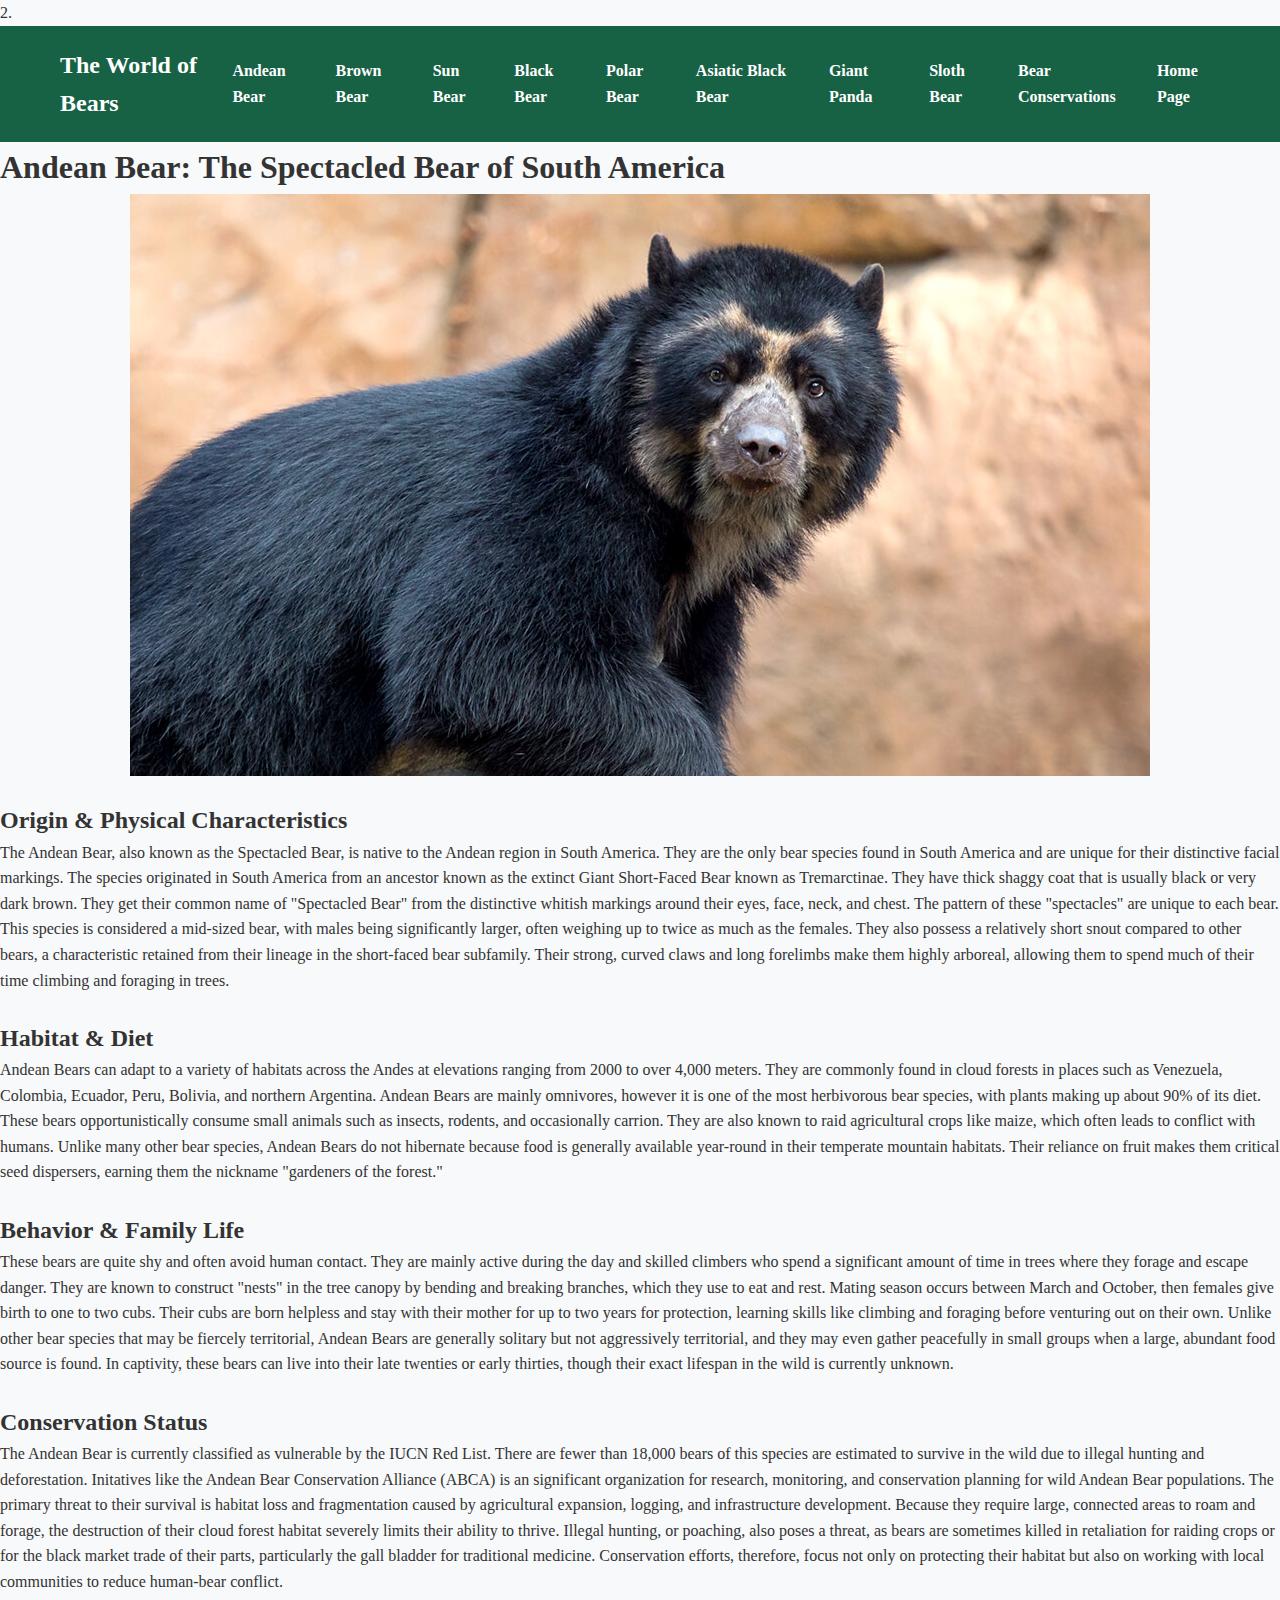
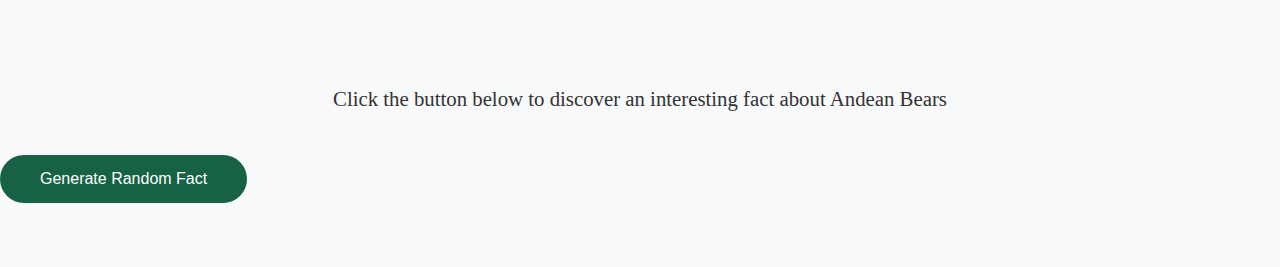
<file: AndeanBear.html>
<html lang="en">
<head>
<meta name="viewport" content="width=device-width, initial-scale=1.0"> 2.   <meta charset="UTF-8">
    <title>Andean Bear</title>
    <!---CSS Sheet-->
    <link href ="style.css" rel="stylesheet" type="text/css"/>
</head>
    <!-- Header section -->
    <header>
        <nav>
         <!-- Logo -->
        <div class="logo">
        <h1>The World of Bears</h1>
        </div>
            <!-- Navigation menu -->
            <ul class="nav-links">
                <li><a href="AndeanBear.html">Andean Bear</a></li>
              <li><a href="BrownBear.html">Brown Bear</a></li>
              <li><a href="SunBear.html">Sun Bear</a></li>
              <li><a href="BlackBear.html">Black Bear</a></li>
              <li><a href="PolarBear.html">Polar Bear</a></li>
              <li><a href="AsiaticBlackBear.html">Asiatic Black Bear</a></li>
              <li><a href="GiantPanda.html">Giant Panda</a></li>
               <li><a href="SlothBear.html">Sloth Bear</a></li>
                 <li><a href="BearConservations.html">Bear Conservations</a></li>
               <li><a href="index.html">Home Page</a></li>
            </ul>
        </nav>
    </header>
<body>
    <h1>Andean Bear: The Spectacled Bear of South America</h1>
    <center><img src="ab.jpg" alt="An Andean Bear in their natural habitat"></center>
    <br>
    <h2>Origin & Physical Characteristics</h2>
    <p> The Andean Bear, also known as the Spectacled Bear, is native to the Andean region in South America. They are the only bear species found in South America and are unique for their distinctive facial markings. The species originated in South America from an ancestor known as the extinct Giant Short-Faced Bear known as Tremarctinae. They have thick shaggy coat that is usually black or very dark brown. They get their common name of "Spectacled Bear" from the distinctive whitish markings around their eyes, face, neck, and chest. The pattern of these "spectacles" are unique to each bear. This species is considered a mid-sized bear, with males being significantly larger, often weighing up to twice as much as the females. They also possess a relatively short snout compared to other bears, a characteristic retained from their lineage in the short-faced bear subfamily. Their strong, curved claws and long forelimbs make them highly arboreal, allowing them to spend much of their time climbing and foraging in trees.</p>
    <br>
    <h2>Habitat & Diet</h2>
    <p>Andean Bears can adapt to a variety of habitats across the Andes at elevations ranging from 2000 to over 4,000 meters. They are commonly found in cloud forests in places such as Venezuela, Colombia, Ecuador, Peru, Bolivia, and northern Argentina. Andean Bears are mainly omnivores, however it is one of the most herbivorous bear species, with plants making up about 90% of its diet. These bears opportunistically consume small animals such as insects, rodents, and occasionally carrion. They are also known to raid agricultural crops like maize, which often leads to conflict with humans. Unlike many other bear species, Andean Bears do not hibernate because food is generally available year-round in their temperate mountain habitats. Their reliance on fruit makes them critical seed dispersers, earning them the nickname "gardeners of the forest."</p>
    <br>    
    <h2>Behavior & Family Life</h2>
    <p> These bears are quite shy and often avoid human contact. They are mainly active during the day and skilled climbers who spend a significant amount of time in trees where they forage and escape danger. They are known to construct "nests"  in the tree canopy by bending and breaking branches, which they use to eat and rest. Mating season occurs between March and October, then females give birth to one to two cubs. Their cubs are born helpless and stay with their mother for up to two years for protection, learning skills like climbing and foraging before venturing out on their own. Unlike other bear species that may be fiercely territorial, Andean Bears are generally solitary but not aggressively territorial, and they may even gather peacefully in small groups when a large, abundant food source is found. In captivity, these bears can live into their late twenties or early thirties, though their exact lifespan in the wild is currently unknown.</p>
    <br>
    <h2>Conservation Status</h2>
    <p>The Andean Bear is currently classified as vulnerable by the IUCN Red List. There are fewer than 18,000 bears of this species are estimated to survive in the wild due to illegal hunting and deforestation. Initatives like the Andean Bear Conservation Alliance (ABCA) is an significant organization for research, monitoring, and conservation planning for wild Andean Bear populations. The primary threat to their survival is habitat loss and fragmentation caused by agricultural expansion, logging, and infrastructure development. Because they require large, connected areas to roam and forage, the destruction of their cloud forest habitat severely limits their ability to thrive. Illegal hunting, or poaching, also poses a threat, as bears are sometimes killed in retaliation for raiding crops or for the black market trade of their parts, particularly the gall bladder for traditional medicine. Conservation efforts, therefore, focus not only on protecting their habitat but also on working with local communities to reduce human-bear conflict.</p>
            <!-- Fact generator section -->
        <section class="fact-generator">
                        
                        <!-- Random fact generator -->
                        <div id="fact-text" class="fact-text">
                            Click the button below to discover an interesting fact about Andean Bears
                        </div>
                    </div>
                    
                    <!-- Button to generate a new fact -->
                    <button id="generate-fact" class="generate-btn">Generate Random Fact</button>
                    
        </section>
    
    <script src="Fact1.js"></script>
</body>
</html>
</file>
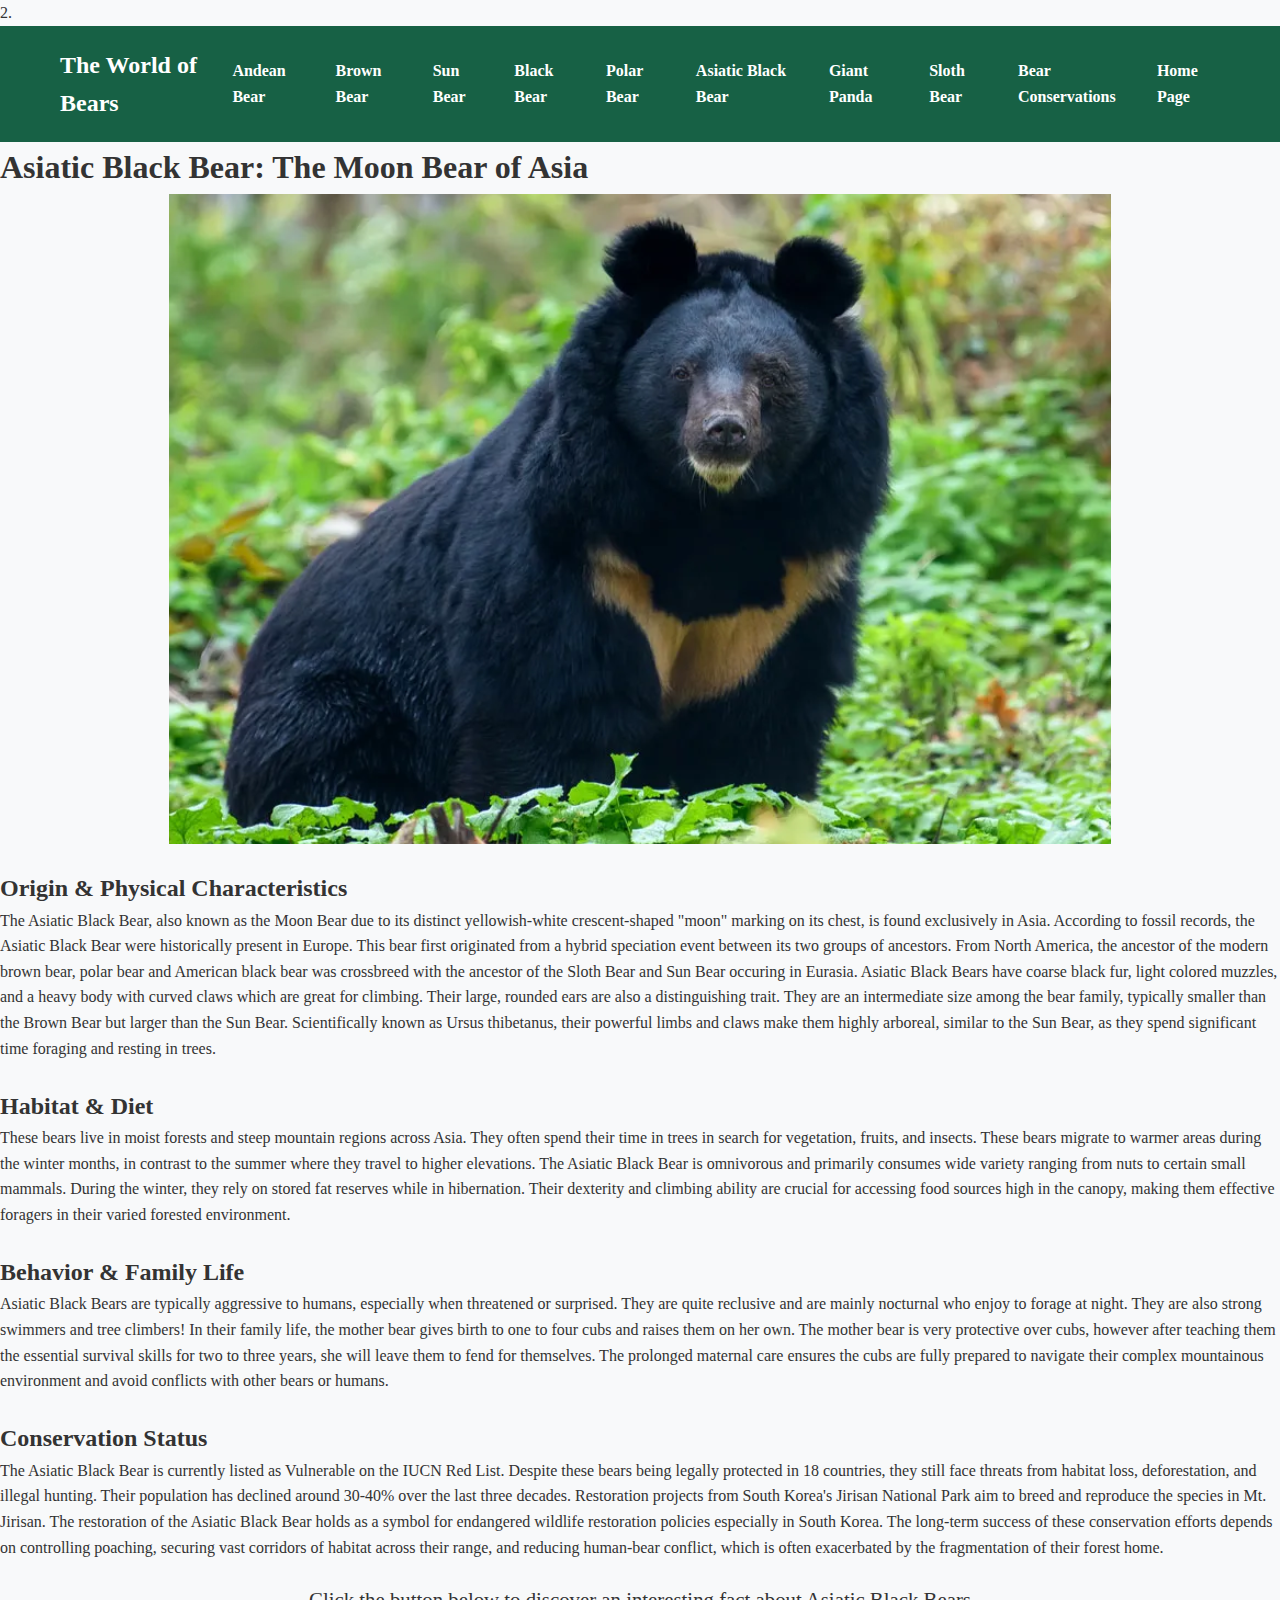
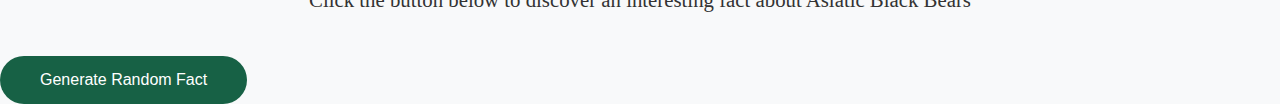
<file: AsiaticBlackBear.html>
<html lang="en">
<head>
<meta name="viewport" content="width=device-width, initial-scale=1.0"> 2.   <meta charset="UTF-8">
    <title>Asiatic Black Bear</title>
    <!---CSS Sheet-->
    <link href ="style.css" rel="stylesheet" type="text/css"/>
</head>
    <!-- Header section -->
    <header>
        <nav>
         <!-- Logo -->
        <div class="logo">
        <h1>The World of Bears</h1>
        </div>
            <!-- Navigation menu -->
            <ul class="nav-links">
                <li><a href="AndeanBear.html">Andean Bear</a></li>
              <li><a href="BrownBear.html">Brown Bear</a></li>
              <li><a href="SunBear.html">Sun Bear</a></li>
              <li><a href="BlackBear.html">Black Bear</a></li>
              <li><a href="PolarBear.html">Polar Bear</a></li>
              <li><a href="AsiaticBlackBear.html">Asiatic Black Bear</a></li>
              <li><a href="GiantPanda.html">Giant Panda</a></li>
               <li><a href="SlothBear.html">Sloth Bear</a></li>
                 <li><a href="BearConservations.html">Bear Conservations</a></li>
               <li><a href="WEBSITE.html">Home Page</a></li>
            </ul>
        </nav>
    </header>
<body>
    <h1>Asiatic Black Bear: The Moon Bear of Asia</h1>
    <center><img src="aab.png" alt="Asiatic Black Bear's Natural Habitat"
    class="centered-image"/></center>
    <br>
    <h2>Origin & Physical Characteristics</h2>
    <p>The Asiatic Black Bear, also known as the Moon Bear due to its distinct yellowish-white crescent-shaped "moon" marking on its chest, is found exclusively in Asia. According to fossil records, the Asiatic Black Bear were historically present in Europe. This bear first originated from a hybrid speciation event between its two groups of ancestors. From North America, the ancestor of the modern brown bear, polar bear and American black bear was crossbreed with the ancestor of the Sloth Bear and Sun Bear occuring in Eurasia. Asiatic Black Bears have coarse black fur, light colored muzzles, and a heavy body with curved claws which are great for climbing. Their large, rounded ears are also a distinguishing trait. They are an intermediate size among the bear family, typically smaller than the Brown Bear but larger than the Sun Bear. Scientifically known as Ursus thibetanus, their powerful limbs and claws make them highly arboreal, similar to the Sun Bear, as they spend significant time foraging and resting in trees.</p>
    <br>
    <h2>Habitat & Diet</h2>
    <p>These bears live in moist forests and steep mountain regions across Asia. They often spend their time in trees in search for vegetation, fruits, and insects. These bears migrate to warmer areas during the winter months, in contrast to the summer where they travel to higher elevations. The Asiatic Black Bear is omnivorous and primarily consumes wide variety ranging from nuts to certain small mammals. During the winter, they rely on stored fat reserves while in hibernation. Their dexterity and climbing ability are crucial for accessing food sources high in the canopy, making them effective foragers in their varied forested environment.</p>
    <br>
    <h2>Behavior & Family Life</h2>
    <p>Asiatic Black Bears are typically aggressive to humans, especially when threatened or surprised. They are quite reclusive and are mainly nocturnal who enjoy to forage at night. They are also strong swimmers and tree climbers! In their family life, the mother bear gives birth to one to four cubs and raises them on her own. The mother bear is very protective over cubs, however after teaching them the essential survival skills for two to three years, she will leave them to fend for themselves. The prolonged maternal care ensures the cubs are fully prepared to navigate their complex mountainous environment and avoid conflicts with other bears or humans.</p>
    <br>
    <h2>Conservation Status</h2>
    <p>The Asiatic Black Bear is currently listed as Vulnerable on the IUCN Red List. Despite these bears being legally protected in 18 countries, they still face threats from habitat loss, deforestation, and illegal hunting. Their population has declined around 30-40% over the last three decades. Restoration projects from South Korea's Jirisan National Park aim to breed and reproduce the species in Mt. Jirisan. The restoration of the Asiatic Black Bear holds as a symbol for endangered wildlife restoration policies especially in South Korea. The long-term success of these conservation efforts depends on controlling poaching, securing vast corridors of habitat across their range, and reducing human-bear conflict, which is often exacerbated by the fragmentation of their forest home.</p>
                     <!-- Random fact generator -->
                        <div id="fact-text" class="fact-text">
                            Click the button below to discover an interesting fact about Asiatic Black Bears
                        </div>
                    </div>
                    
                    <!-- Button to generate a new fact -->
                    <button id="generate-fact" class="generate-btn">Generate Random Fact</button>
                    
        </section>
    
    <script src="Fact6.js"></script>
</body>
</html>
</file>
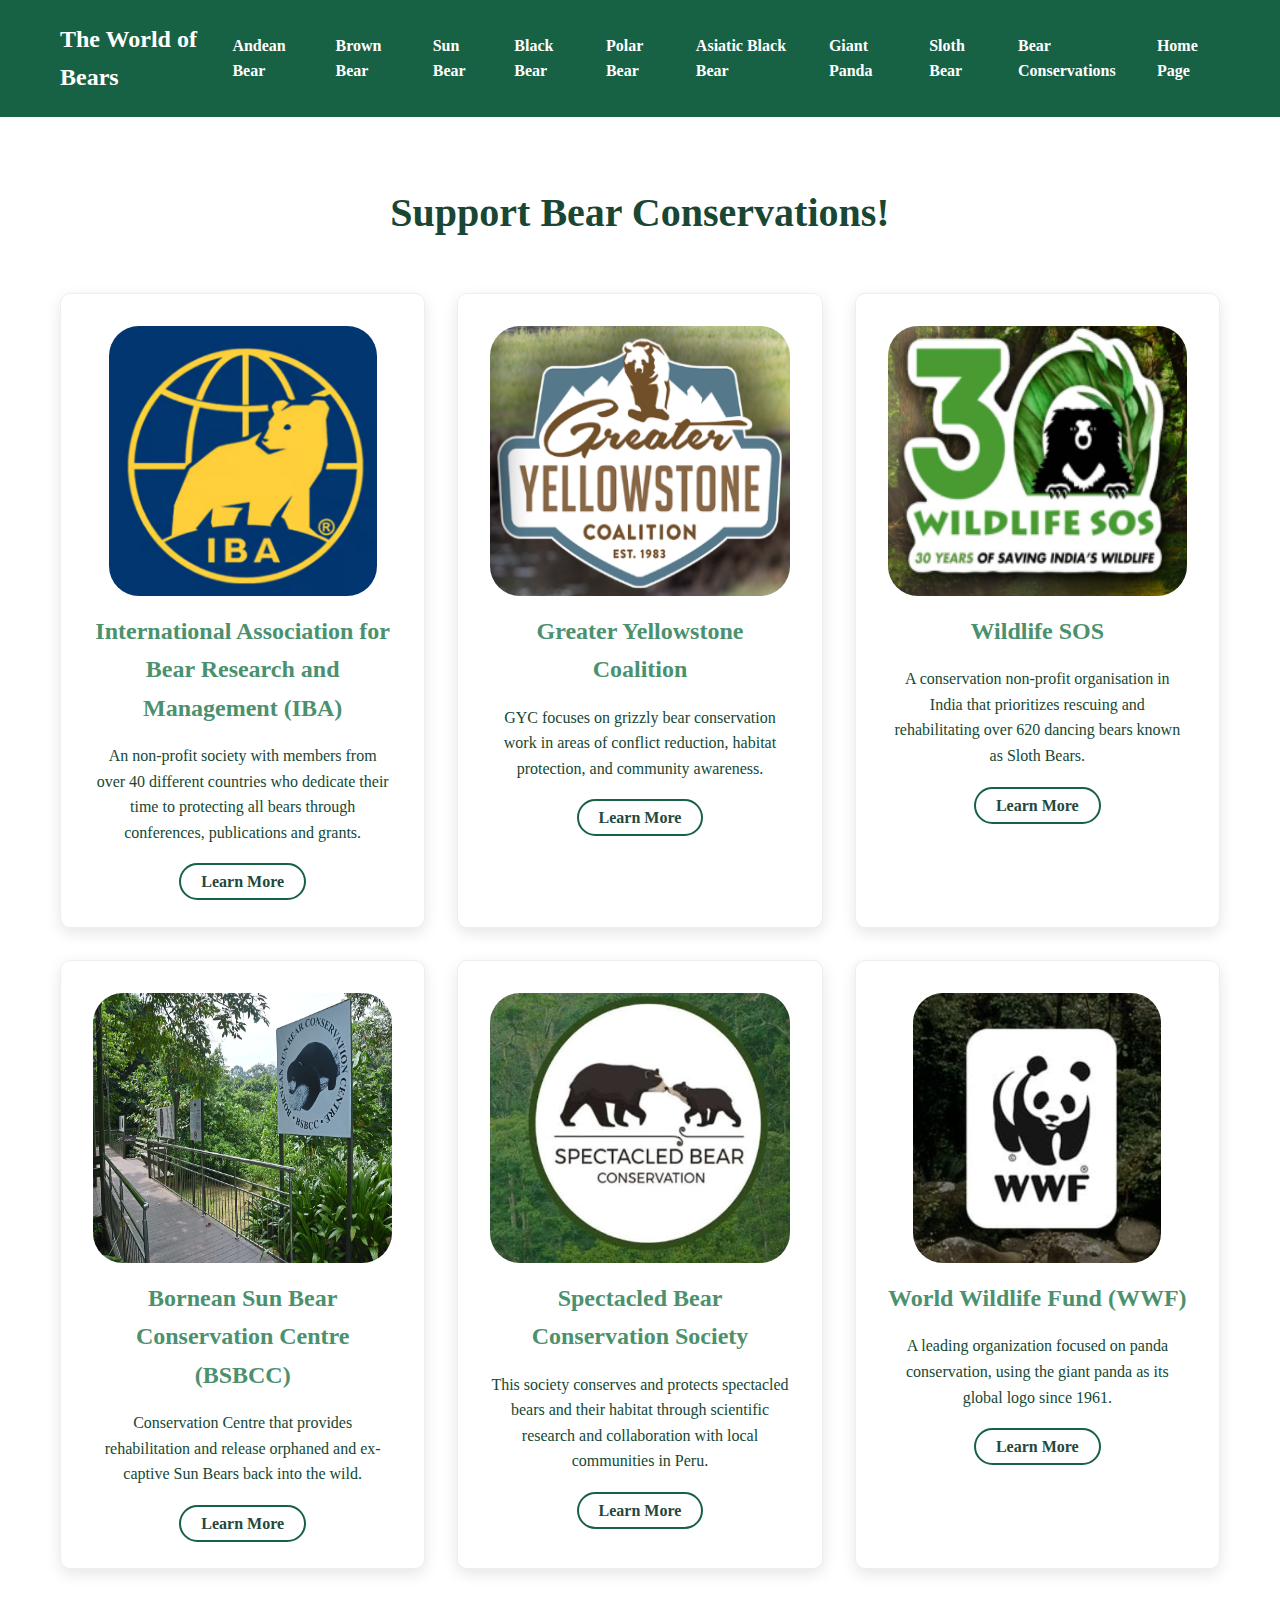
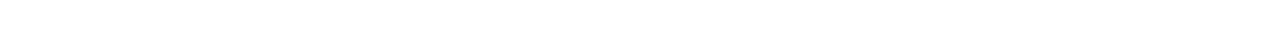
<file: BearConservations.html>
<html lang="en">
<head>

    <title>Bear Conservations</title>
    <!---CSS Sheet-->
    <link href ="style.css" rel="stylesheet" type="text/css"/>
</head>
    <!-- Header section -->
    <header>
        <nav>
         <!-- Logo -->
        <div class="logo">
        <h1>The World of Bears</h1>
        </div>
            <!-- Navigation menu -->
            <ul class="nav-links">
                <li><a href="AndeanBear.html">Andean Bear</a></li>
              <li><a href="BrownBear.html">Brown Bear</a></li>
              <li><a href="SunBear.html">Sun Bear</a></li>
              <li><a href="BlackBear.html">Black Bear</a></li>
              <li><a href="PolarBear.html">Polar Bear</a></li>
              <li><a href="AsiaticBlackBear.html">Asiatic Black Bear</a></li>
              <li><a href="GiantPanda.html">Giant Panda</a></li>
               <li><a href="SlothBear.html">Sloth Bear</a></li>
                 <li><a href="BearConservations.html">Bear Conservations</a></li>
               <li><a href="WEBSITE.html">Home Page</a></li>
            </ul>
        </nav>
    </header>
<body>
        <!-- Tabs section -->
        <section class="features">
            <div class="container">
                <h3>Support Bear Conservations!</h3>
                <div class="feature-grid">
                    <!-- Tab: International Association for Bear Research and Management (IBA) -->
                    <div class="feature-card">
                        <img src="IBALogo.png" alt="Logo of the IBA" class="feature-image">
                        <h4>International Association for Bear Research and Management (IBA)</h4>
                        <p>An non-profit society with members from over 40 different countries who dedicate their time to protecting all bears through conferences, publications and grants.</p>
                        <a href="https://www.bearbiology.org/">Learn More</a>
                    </div>

                    <!-- Tab: Greater Yellowstone Coalition -->
                    <div class="feature-card">
                        <img src="GYCLogo.png" alt="Logo of Greater Yellowstone Coalition" class="feature-image">
                        <h4>Greater Yellowstone Coalition</h4>
                        <p> GYC focuses on grizzly bear conservation work in areas of conflict reduction, habitat protection, and community awareness.</p>
                         <a href="https://greateryellowstone.org/protecting-grizzly-bears">Learn More</a>
                    </div>
                    <!-- Tab: Wildlife SOS -->
                    <div class="feature-card">
                        <img src="WildLifeLogo.png" alt="Logo of Wildlife SOS" class="feature-image">
                        <h4>Wildlife SOS</h4>
                        <p>A conservation non-profit organisation in India that prioritizes rescuing and rehabilitating over 620 dancing bears known as Sloth Bears. </p>
                        <a href="https://news.wildlifesos.org/from-captivity-to-conservation-our-efforts-to-protect-sloth-bears/">Learn More</a>
                    </div>
                        <!-- Tab: Bornean Sun Bear Conservation Centre (BSBCC) -->
                    <div class="feature-card">
                        <img src="BearConservations.jpg" alt="Logo of BSBCC" class="feature-image">
                        <h4>Bornean Sun Bear Conservation Centre (BSBCC)</h4>
                        <p>Conservation Centre that provides rehabilitation and release orphaned and ex-captive Sun Bears back into the wild.</p>
                        <a href="https://www.bsbcc.org.my/">Learn More</a>
                    </div>
                          <!-- Tab: Spectacled Bear Conservation Society -->
                    <div class="feature-card">
                        <img src="SBCLogo.png" alt="Logo of Spectacled Bear Conservation Society" class="feature-image">
                        <h4>Spectacled Bear Conservation Society</h4>
                        <p> This society conserves and protects spectacled bears and their habitat through scientific research and collaboration with local communities in Peru.</p>
                        <a href="https://sbc-peru.org/">Learn More</a>
                    </div>
                         <!-- Tab: World Wildlife Fund (WWF) -->
                    <div class="feature-card">
                        <img src="WWFLogo.png" alt="Logo of WWF" class="feature-image">
                        <h4>World Wildlife Fund (WWF)</h4>
                        <p> A leading organization focused on panda conservation, using the giant panda as its global logo since 1961.</p>
                        <a href="https://www.wwf.org.uk/learn/wildlife/giant-pandas">Learn More</a>
                    </div>
                </div>
            </div>
        </section>
</body>
</html>
</file>
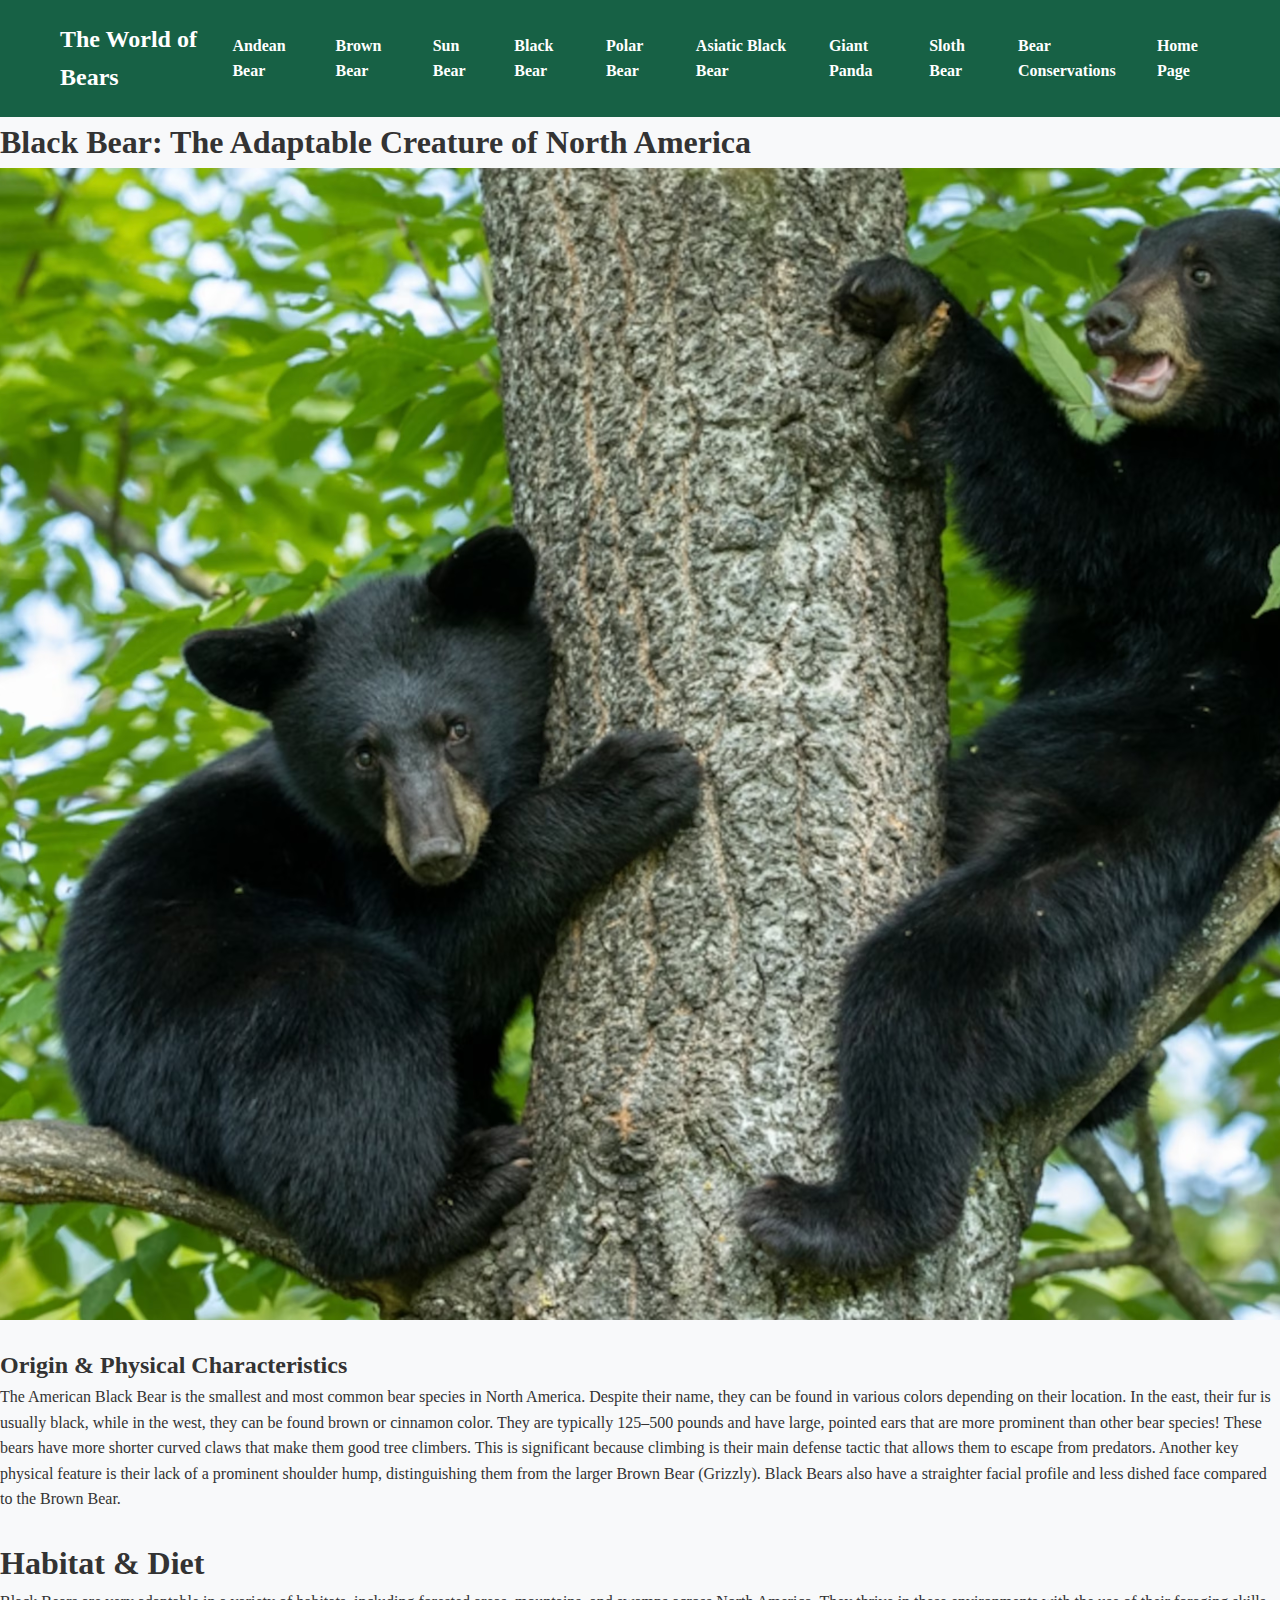
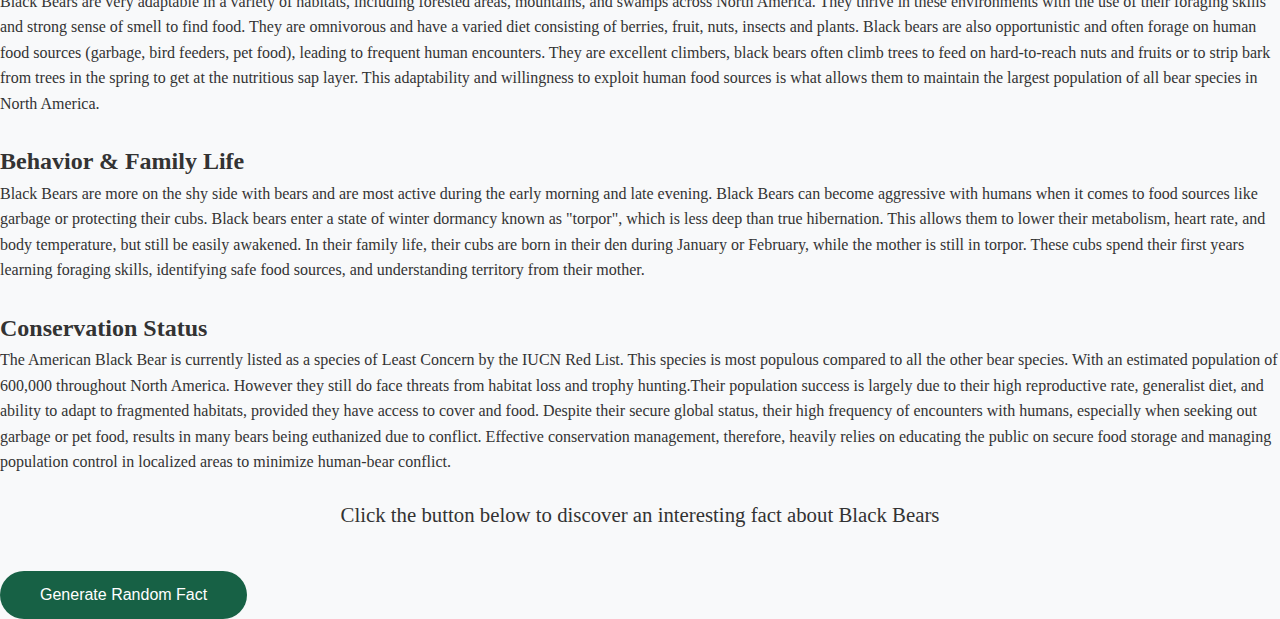
<file: BlackBear.html>
<html lang="en">
<head>
<meta name="viewport" content="width=device-width, initial-scale=1.0">  
<meta charset="UTF-8">
    <title>Black Bear</title>
    <!---CSS Sheet-->
    <link href ="style.css" rel="stylesheet" type="text/css"/>
</head>
    <!-- Header section -->
    <header>
        <nav>
         <!-- Logo -->
        <div class="logo">
        <h1>The World of Bears</h1>
        </div>
            <!-- Navigation menu -->
            <ul class="nav-links">
                <li><a href="AndeanBear.html">Andean Bear</a></li>
              <li><a href="BrownBear.html">Brown Bear</a></li>
              <li><a href="SunBear.html">Sun Bear</a></li>
              <li><a href="BlackBear.html">Black Bear</a></li>
              <li><a href="PolarBear.html">Polar Bear</a></li>
              <li><a href="AsiaticBlackBear.html">Asiatic Black Bear</a></li>
              <li><a href="GiantPanda.html">Giant Panda</a></li>
               <li><a href="SlothBear.html">Sloth Bear</a></li>
                 <li><a href="BearConservations.html">Bear Conservations</a></li>
               <li><a href="index.html">Home Page</a></li>
            </ul>
        </nav>
    </header>
<body>
    <h1>Black Bear: The Adaptable Creature of North America</h1>
    <center><img src="bb.png" alt="A Black Bear in their natural habitat"
    class="centered-image"/></center>
    <br>
    <h2>Origin & Physical Characteristics</h2>
    <p> The American Black Bear is the smallest and most common bear species in North America. Despite their name, they can be found in various colors depending on their location. In the east, their fur is usually black, while in the west, they can be found brown or cinnamon color. They are typically 125–500 pounds and have large, pointed ears that are more prominent than other bear species! These bears have more shorter curved claws that make them good tree climbers. This is significant because climbing is their main defense tactic that allows them to escape from predators. Another key physical feature is their lack of a prominent shoulder hump, distinguishing them from the larger Brown Bear (Grizzly). Black Bears also have a straighter facial profile and less dished face compared to the Brown Bear.</p>
   <br>
    <h1>Habitat & Diet</h1>
   <p>Black Bears are very adaptable in a variety of habitats, including forested areas, mountains, and swamps across North America. They thrive in these environments with the use of their foraging skills and strong sense of smell to find food. They are omnivorous and have a varied diet consisting of berries, fruit, nuts, insects and plants. Black bears are also opportunistic and often forage on human food sources (garbage, bird feeders, pet food), leading to frequent human encounters. They are excellent climbers, black bears often climb trees to feed on hard-to-reach nuts and fruits or to strip bark from trees in the spring to get at the nutritious sap layer. This adaptability and willingness to exploit human food sources is what allows them to maintain the largest population of all bear species in North America.</p>
   <br>
   <h2>Behavior & Family Life</h2>
   <p>Black Bears are more on the shy side with bears and are most active during the early morning and late evening. Black Bears can become aggressive with humans when it comes to food sources like garbage or protecting their cubs. Black bears enter a state of winter dormancy known as "torpor", which is less deep than true hibernation. This allows them to lower their metabolism, heart rate, and body temperature, but still be easily awakened. In their family life, their cubs are born in their den during January or February, while the mother is still in torpor. These cubs spend their first years learning foraging skills, identifying safe food sources, and understanding territory from their mother.</p>
    <br>
   <h2>Conservation Status</h2>
    <p> The American Black Bear is currently listed as a species of Least Concern by the IUCN Red List. This species is most populous compared to all the other bear species. With an estimated population of 600,000 throughout North America. However they still do face threats from habitat loss and trophy hunting.Their population success is largely due to their high reproductive rate, generalist diet, and ability to adapt to fragmented habitats, provided they have access to cover and food. Despite their secure global status, their high frequency of encounters with humans, especially when seeking out garbage or pet food, results in many bears being euthanized due to conflict. Effective conservation management, therefore, heavily relies on educating the public on secure food storage and managing population control in localized areas to minimize human-bear conflict.</p>
                     <!-- Random fact generator -->
                        <div id="fact-text" class="fact-text">
                            Click the button below to discover an interesting fact about Black Bears
                        </div>
                    </div>
                    
                    <!-- Button to generate a new fact -->
                    <button id="generate-fact" class="generate-btn">Generate Random Fact</button>
                    
        </section>
    
    <script src="Fact4.js"></script>
</body>
</html>
</file>
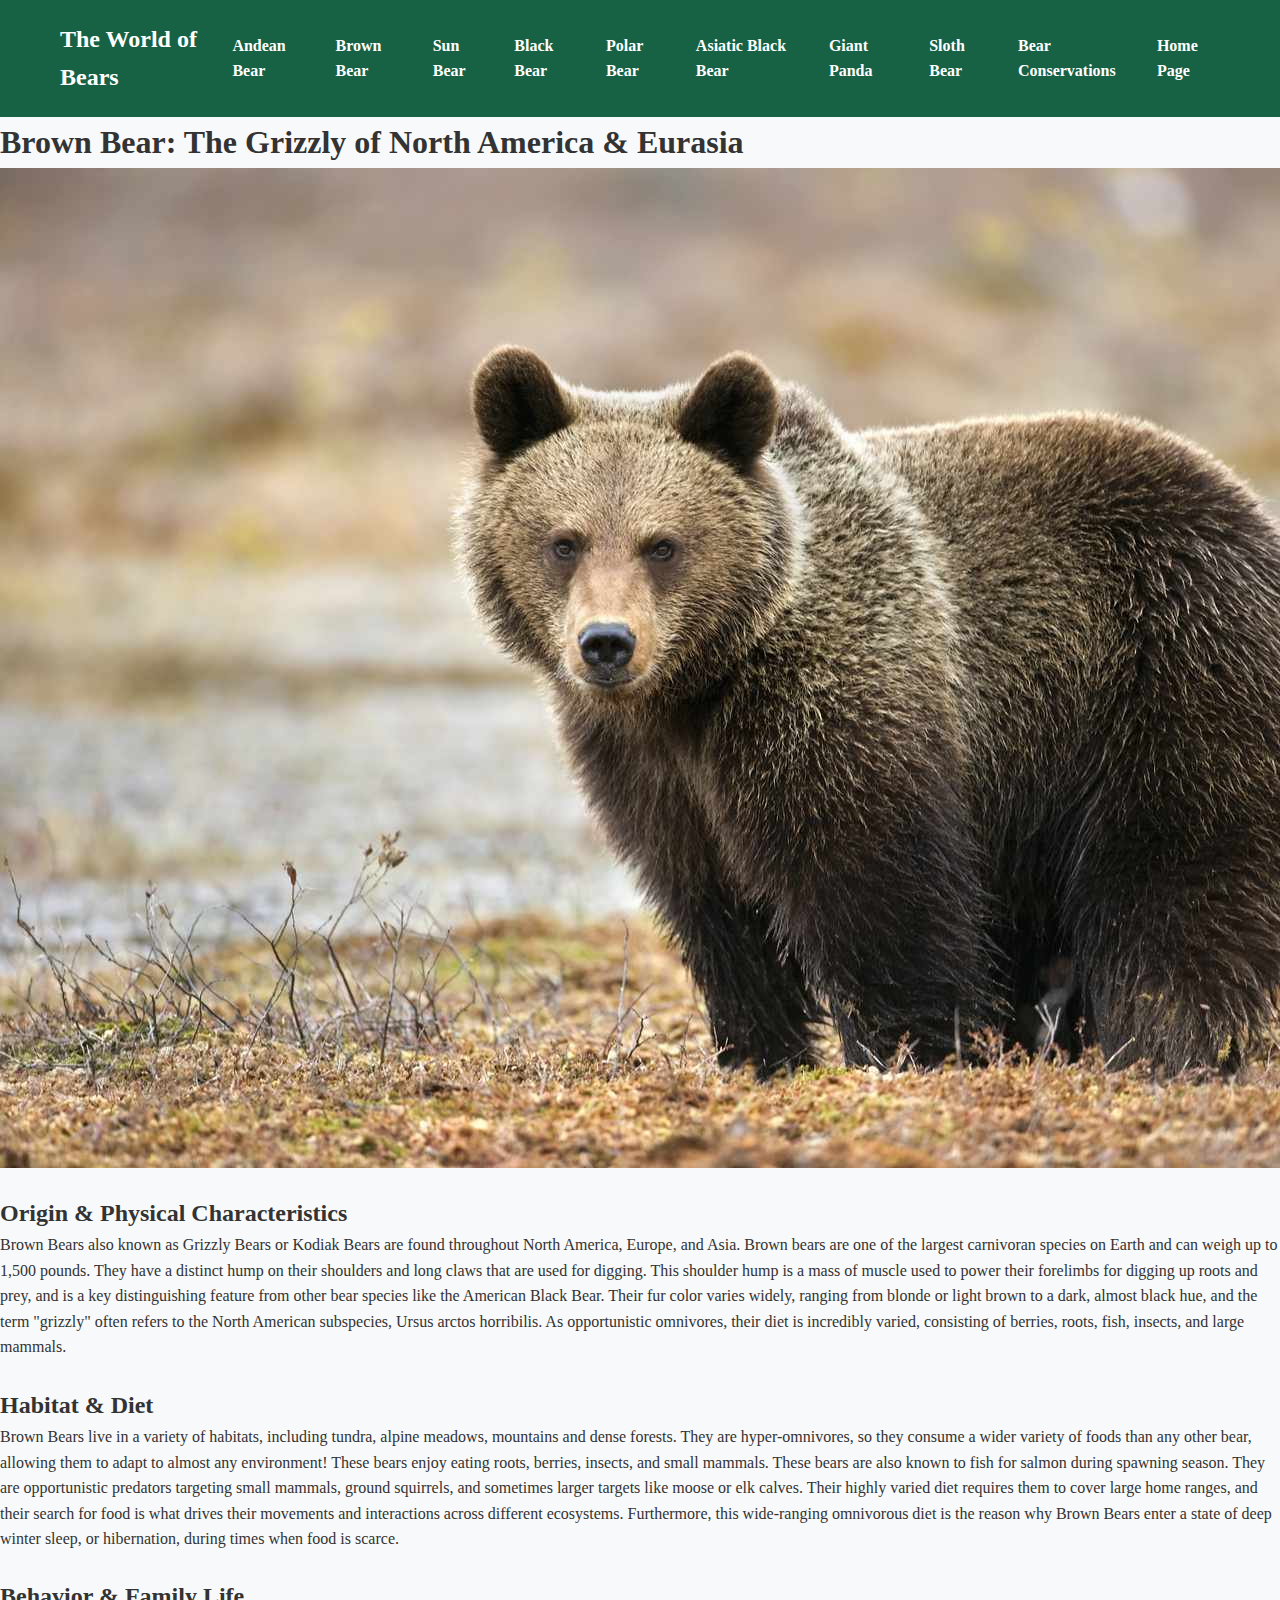
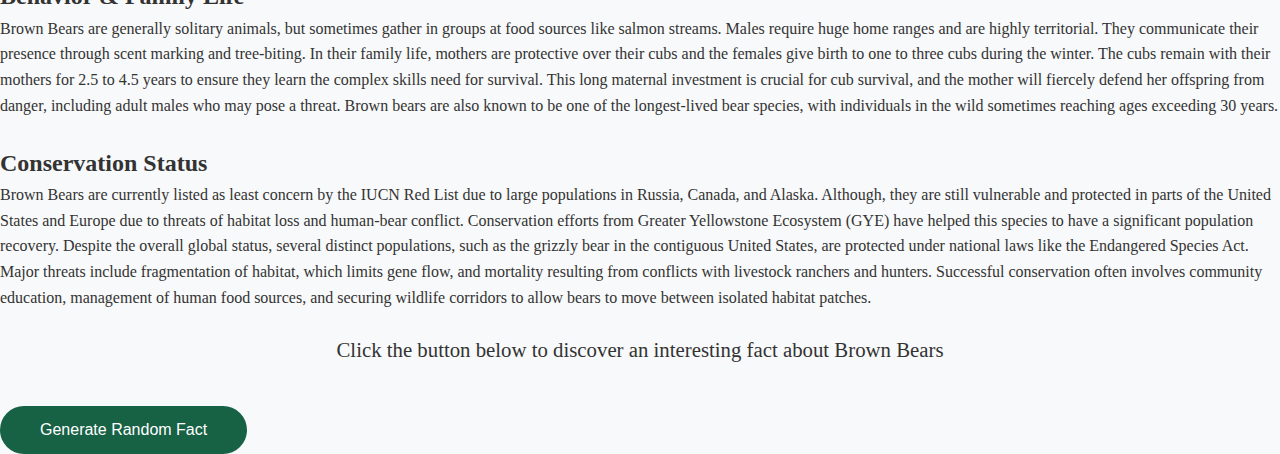
<file: BrownBear.html>
<html lang="en">
<head>

    <title>Brown Bear</title>
    <!---CSS Sheet-->
    <link href ="style.css" rel="stylesheet" type="text/css"/>
</head>
    <!-- Header section -->
    <header>
        <nav>
         <!-- Logo -->
        <div class="logo">
        <h1>The World of Bears</h1>
        </div>
            <!-- Navigation menu -->
            <ul class="nav-links">
                <li><a href="AndeanBear.html">Andean Bear</a></li>
              <li><a href="BrownBear.html">Brown Bear</a></li>
              <li><a href="SunBear.html">Sun Bear</a></li>
              <li><a href="BlackBear.html">Black Bear</a></li>
              <li><a href="PolarBear.html">Polar Bear</a></li>
              <li><a href="AsiaticBlackBear.html">Asiatic Black Bear</a></li>
              <li><a href="GiantPanda.html">Giant Panda</a></li>
               <li><a href="SlothBear.html">Sloth Bear</a></li>
                 <li><a href="BearConservations.html">Bear Conservations</a></li>
               <li><a href="WEBSITE.html">Home Page</a></li>
            </ul>
        </nav>
    </header>
<body>
        <h1>Brown Bear: The Grizzly of North America & Eurasia </h1>
    <center><img src="bbb.jpg" alt="A Brown Bear in their natural habitat"></center>
    <br>
    <h2>Origin & Physical Characteristics</h2>
    <p>Brown Bears also known as Grizzly Bears or Kodiak Bears are found throughout North America, Europe, and Asia. Brown bears are one of the largest carnivoran species on Earth and can weigh up to 1,500 pounds. They have a distinct hump on their shoulders and long claws that are used for digging. This shoulder hump is a mass of muscle used to power their forelimbs for digging up roots and prey, and is a key distinguishing feature from other bear species like the American Black Bear. Their fur color varies widely, ranging from blonde or light brown to a dark, almost black hue, and the term "grizzly" often refers to the North American subspecies, Ursus arctos horribilis. As opportunistic omnivores, their diet is incredibly varied, consisting of berries, roots, fish, insects, and large mammals. </p>
    <br>
    <h2>Habitat & Diet</h2>
    <p> Brown Bears live in a variety of habitats, including tundra, alpine meadows, mountains and dense forests. They are hyper-omnivores, so they consume a wider variety of foods than any other bear, allowing them to adapt to almost any environment! These bears enjoy eating roots, berries, insects, and small mammals. These bears are also known to fish for salmon during spawning season. They are opportunistic predators targeting small mammals, ground squirrels, and sometimes larger targets like moose or elk calves. Their highly varied diet requires them to cover large home ranges, and their search for food is what drives their movements and interactions across different ecosystems. Furthermore, this wide-ranging omnivorous diet is the reason why Brown Bears enter a state of deep winter sleep, or hibernation, during times when food is scarce.</p>
    <br>
    <h2>Behavior & Family Life</h2>
    <p>Brown Bears are generally solitary animals, but sometimes gather in groups at food sources like salmon streams. Males require huge home ranges and are highly territorial. They communicate their presence through scent marking and tree-biting. In their family life, mothers are protective over their cubs and the females give birth to one to three cubs during the winter. The cubs remain with their mothers for 2.5 to 4.5 years to ensure they learn the complex skills need for survival. This long maternal investment is crucial for cub survival, and the mother will fiercely defend her offspring from danger, including adult males who may pose a threat. Brown bears are also known to be one of the longest-lived bear species, with individuals in the wild sometimes reaching ages exceeding 30 years.</p>
    <br>
    <h2>Conservation Status</h2>
    <p> Brown Bears are currently listed as least concern by the IUCN Red List due to large populations in Russia, Canada, and Alaska. Although, they are still vulnerable and protected in parts of the United States and Europe due to threats of habitat loss and human-bear conflict. Conservation efforts from Greater Yellowstone Ecosystem (GYE) have helped this species to have a significant population recovery. Despite the overall global status, several distinct populations, such as the grizzly bear in the contiguous United States, are protected under national laws like the Endangered Species Act. Major threats include fragmentation of habitat, which limits gene flow, and mortality resulting from conflicts with livestock ranchers and hunters. Successful conservation often involves community education, management of human food sources, and securing wildlife corridors to allow bears to move between isolated habitat patches.</p>
                     <!-- Random fact generator -->
                        <div id="fact-text" class="fact-text">
                            Click the button below to discover an interesting fact about Brown Bears
                        </div>
                    </div>
                    
                    <!-- Button to generate a new fact -->
                    <button id="generate-fact" class="generate-btn">Generate Random Fact</button>
                    
        </section>
    
    <script src="Fact2.js"></script>
</body>
</html>
</file>
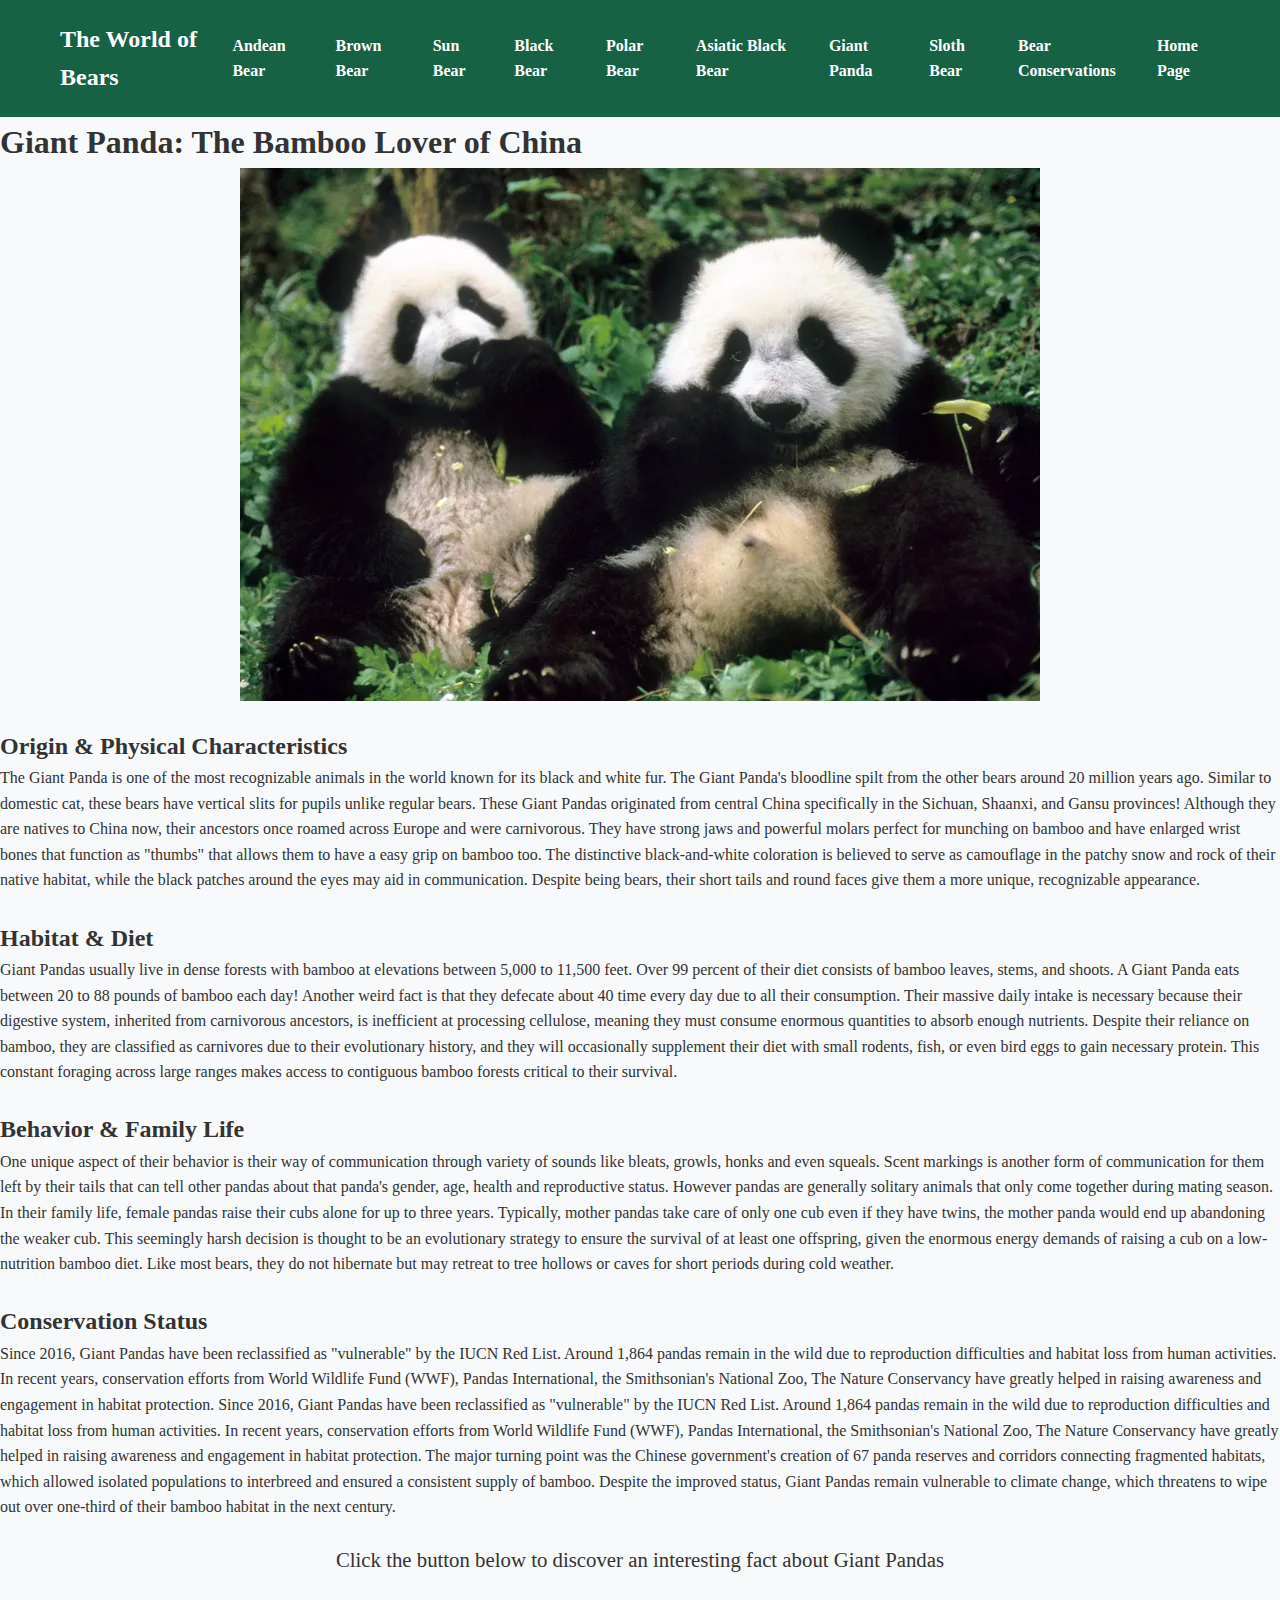
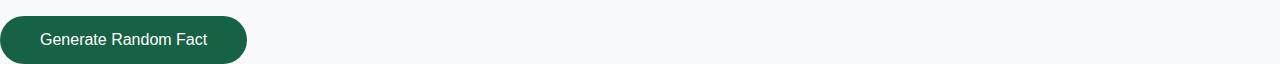
<file: GiantPanda.html>
<html lang="en">
<head>

    <title>Giant Panda</title>
    <!---CSS Sheet-->
    <link href ="style.css" rel="stylesheet" type="text/css"/>
</head>
    <!-- Header section -->
    <header>
        <nav>
         <!-- Logo -->
        <div class="logo">
        <h1>The World of Bears</h1>
        </div>
            <!-- Navigation menu -->
            <ul class="nav-links">
                <li><a href="AndeanBear.html">Andean Bear</a></li>
              <li><a href="BrownBear.html">Brown Bear</a></li>
              <li><a href="SunBear.html">Sun Bear</a></li>
              <li><a href="BlackBear.html">Black Bear</a></li>
              <li><a href="PolarBear.html">Polar Bear</a></li>
              <li><a href="AsiaticBlackBear.html">Asiatic Black Bear</a></li>
              <li><a href="GiantPanda.html">Giant Panda</a></li>
               <li><a href="SlothBear.html">Sloth Bear</a></li>
                 <li><a href="BearConservations.html">Bear Conservations</a></li>
               <li><a href="WEBSITE.html">Home Page</a></li>
            </ul>
        </nav>
    </header>
<body>
    <h1>Giant Panda: The Bamboo Lover of China</h1>
        <center><img src="Panda1.webp" alt="Giant Panda's Natural Habitat"
    class="centered-image"/></center>
    <br>
    <h2> Origin & Physical Characteristics</h2>
    <p> The Giant Panda is one of the most recognizable animals in the world known for its black and white fur. The Giant Panda's bloodline spilt from the other bears around 20 million years ago. Similar to domestic cat, these bears have vertical slits for pupils unlike regular bears. These Giant Pandas originated from central China specifically in the Sichuan, Shaanxi, and Gansu provinces! Although they are natives to China now, their ancestors once roamed across Europe and were carnivorous. They have strong jaws and powerful molars perfect for munching on bamboo and have enlarged wrist bones that function as "thumbs" that allows them to have a easy grip on bamboo too. The distinctive black-and-white coloration is believed to serve as camouflage in the patchy snow and rock of their native habitat, while the black patches around the eyes may aid in communication. Despite being bears, their short tails and round faces give them a more unique, recognizable appearance.</p>
    <br>
    <h2>Habitat & Diet</h2>
    <p>Giant Pandas usually live in dense forests with bamboo at elevations between 5,000 to 11,500 feet. Over 99 percent of their diet consists of bamboo leaves, stems, and shoots. A Giant Panda eats between 20 to 88 pounds of bamboo each day! Another weird fact is that they defecate about 40 time every day due to all their consumption. Their massive daily intake is necessary because their digestive system, inherited from carnivorous ancestors, is inefficient at processing cellulose, meaning they must consume enormous quantities to absorb enough nutrients. Despite their reliance on bamboo, they are classified as carnivores due to their evolutionary history, and they will occasionally supplement their diet with small rodents, fish, or even bird eggs to gain necessary protein. This constant foraging across large ranges makes access to contiguous bamboo forests critical to their survival.</p>
    <br>
    <h2>Behavior & Family Life</h2>
    <p>One unique aspect of their behavior is their way of communication through variety of sounds like bleats, growls, honks and even squeals. Scent markings is another form of communication for them left by their tails that can tell other pandas about that panda's gender, age, health and reproductive status. However pandas are generally solitary animals that only come together during mating season. In their family life, female pandas raise their cubs alone for up to three years. Typically, mother pandas take care of only one cub even if they have twins, the mother panda would end up abandoning the weaker cub. This seemingly harsh decision is thought to be an evolutionary strategy to ensure the survival of at least one offspring, given the enormous energy demands of raising a cub on a low-nutrition bamboo diet. Like most bears, they do not hibernate but may retreat to tree hollows or caves for short periods during cold weather.</p>
    <br>
    <h2>Conservation Status</h2>
    <p>Since 2016, Giant Pandas have been reclassified as "vulnerable" by the IUCN Red List. Around 1,864 pandas remain in the wild due to reproduction difficulties and habitat loss from human activities. In recent years, conservation efforts from World Wildlife Fund (WWF), Pandas International, the Smithsonian's National Zoo, The Nature Conservancy have greatly helped in raising awareness and engagement in habitat protection. Since 2016, Giant Pandas have been reclassified as "vulnerable" by the IUCN Red List. Around 1,864 pandas remain in the wild due to reproduction difficulties and habitat loss from human activities. In recent years, conservation efforts from World Wildlife Fund (WWF), Pandas International, the Smithsonian's National Zoo, The Nature Conservancy have greatly helped in raising awareness and engagement in habitat protection. The major turning point was the Chinese government's creation of 67 panda reserves and corridors connecting fragmented habitats, which allowed isolated populations to interbreed and ensured a consistent supply of bamboo. Despite the improved status, Giant Pandas remain vulnerable to climate change, which threatens to wipe out over one-third of their bamboo habitat in the next century.</p>
                     <!-- Random fact generator -->
                        <div id="fact-text" class="fact-text">
                            Click the button below to discover an interesting fact about Giant Pandas
                        </div>
                    </div>
                    
                    <!-- Button to generate a new fact -->
                    <button id="generate-fact" class="generate-btn">Generate Random Fact</button>
                    
        </section>
    
    <script src="Fact7.js"></script>
</body>
</html>
</file>
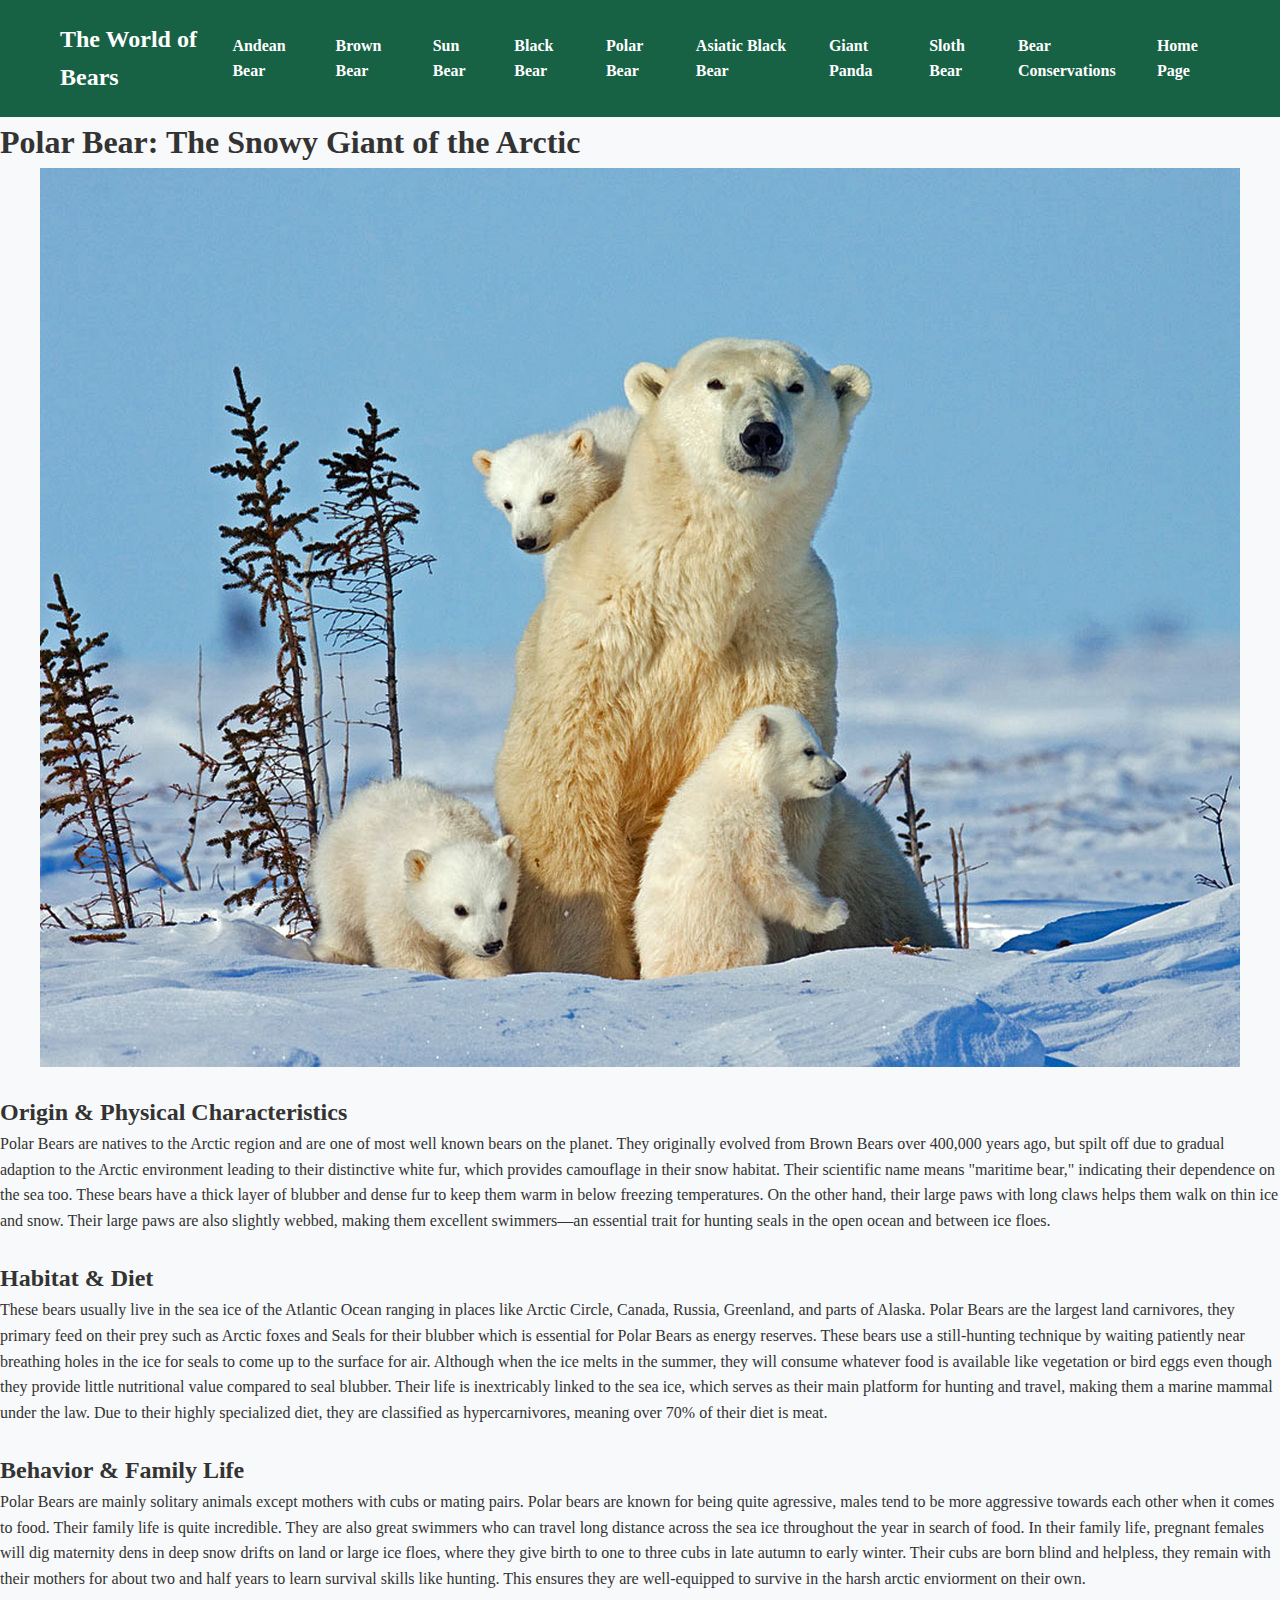
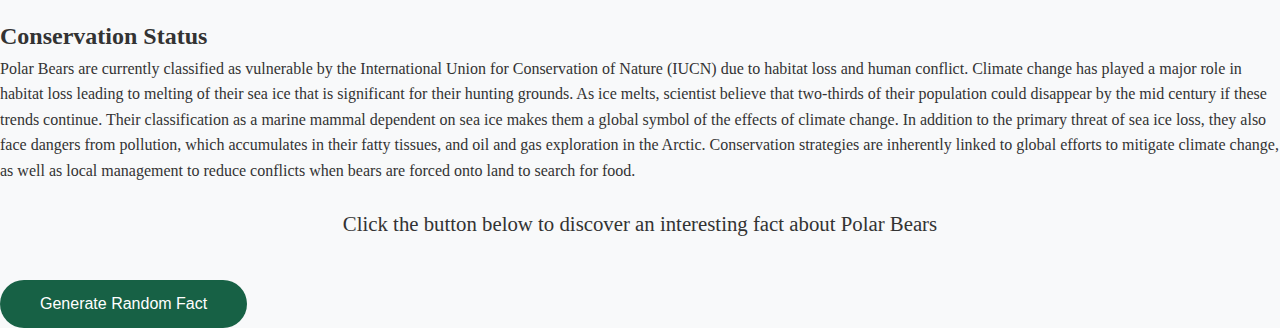
<file: PolarBear.html>
<html lang="en">
<head>

    <title>Polar Bear</title>
    <!---CSS Sheet-->
    <link href ="style.css" rel="stylesheet" type="text/css"/>
</head>
    <!-- Header section -->
    <header>
        <nav>
         <!-- Logo -->
        <div class="logo">
        <h1>The World of Bears</h1>
        </div>
            <!-- Navigation menu -->
            <ul class="nav-links">
                <li><a href="AndeanBear.html">Andean Bear</a></li>
              <li><a href="BrownBear.html">Brown Bear</a></li>
              <li><a href="SunBear.html">Sun Bear</a></li>
              <li><a href="BlackBear.html">Black Bear</a></li>
              <li><a href="PolarBear.html">Polar Bear</a></li>
              <li><a href="AsiaticBlackBear.html">Asiatic Black Bear</a></li>
              <li><a href="GiantPanda.html">Giant Panda</a></li>
               <li><a href="SlothBear.html">Sloth Bear</a></li>
                 <li><a href="BearConservations.html">Bear Conservations</a></li>
               <li><a href="WEBSITE.html">Home Page</a></li>
            </ul>
        </nav>
    </header>
<body>
    <h1>Polar Bear: The Snowy Giant of the Arctic</h1>
    <center><img src="PolarBear2.jpg" alt="Polar Bear's Natural Habitat"
    class="centered-image"/></center>
    <br>
    <h2> Origin & Physical Characteristics</h2>
    <p>Polar Bears are natives to the Arctic region and are one of most well known bears on the planet. They originally evolved from Brown Bears over 400,000 years ago, but spilt off due to gradual adaption to the Arctic environment leading to their distinctive white fur, which provides camouflage in their snow habitat. Their scientific name means "maritime bear," indicating their dependence on the sea too. These bears have a thick layer of blubber and dense fur to keep them warm in below freezing temperatures. On the other hand, their large paws with long claws helps them walk on thin ice and snow. Their large paws are also slightly webbed, making them excellent swimmers—an essential trait for hunting seals in the open ocean and between ice floes.</p>
    <br>
    <h2>Habitat & Diet</h2>
    <p>These bears usually live in the sea ice of the Atlantic Ocean ranging in places like Arctic Circle, Canada, Russia, Greenland, and parts of Alaska. Polar Bears are the largest land carnivores, they primary feed on their prey such as Arctic foxes and Seals for their blubber which is essential for Polar Bears as energy reserves. These bears use a still-hunting technique by waiting patiently near breathing holes in the ice for seals to come up to the surface for air. Although when the ice melts in the summer, they will consume whatever food is available like vegetation or bird eggs even though they provide little nutritional value compared to seal blubber. Their life is inextricably linked to the sea ice, which serves as their main platform for hunting and travel, making them a marine mammal under the law. Due to their highly specialized diet, they are classified as hypercarnivores, meaning over 70% of their diet is meat.</p>
    <br>
    <h2>Behavior & Family Life</h2>
    <p> Polar Bears are mainly solitary animals except mothers with cubs or mating pairs. Polar bears are known for being quite agressive, males tend to be more aggressive towards each other when it comes to food. Their family life is quite incredible. They are also great swimmers who can travel long distance across the sea ice throughout the year in search of food. In their family life, pregnant females will dig maternity dens in deep snow drifts on land or large ice floes, where they give birth to one to three cubs in late autumn to early winter. Their cubs are born blind and helpless, they remain with their mothers for about two and half years to learn survival skills like hunting. This ensures they are well-equipped to survive in the harsh arctic enviorment on their own.</p>
    <br>
    <h2>Conservation Status</h2>
    <p> Polar Bears are currently classified as vulnerable by the International Union for Conservation of Nature (IUCN) due to habitat loss and human conflict. Climate change has played a major role in habitat loss leading to melting of their sea ice that is significant for their hunting grounds. As ice melts, scientist believe that two-thirds of their population could disappear by the mid century if these trends continue. Their classification as a marine mammal dependent on sea ice makes them a global symbol of the effects of climate change. In addition to the primary threat of sea ice loss, they also face dangers from pollution, which accumulates in their fatty tissues, and oil and gas exploration in the Arctic. Conservation strategies are inherently linked to global efforts to mitigate climate change, as well as local management to reduce conflicts when bears are forced onto land to search for food.</p>
                     <!-- Random fact generator -->
                        <div id="fact-text" class="fact-text">
                            Click the button below to discover an interesting fact about Polar Bears
                        </div>
                    </div>
                    
                    <!-- Button to generate a new fact -->
                    <button id="generate-fact" class="generate-btn">Generate Random Fact</button>
                    
        </section>
    
    <script src="Fact5.js"></script>
</body>
</html>
</file>
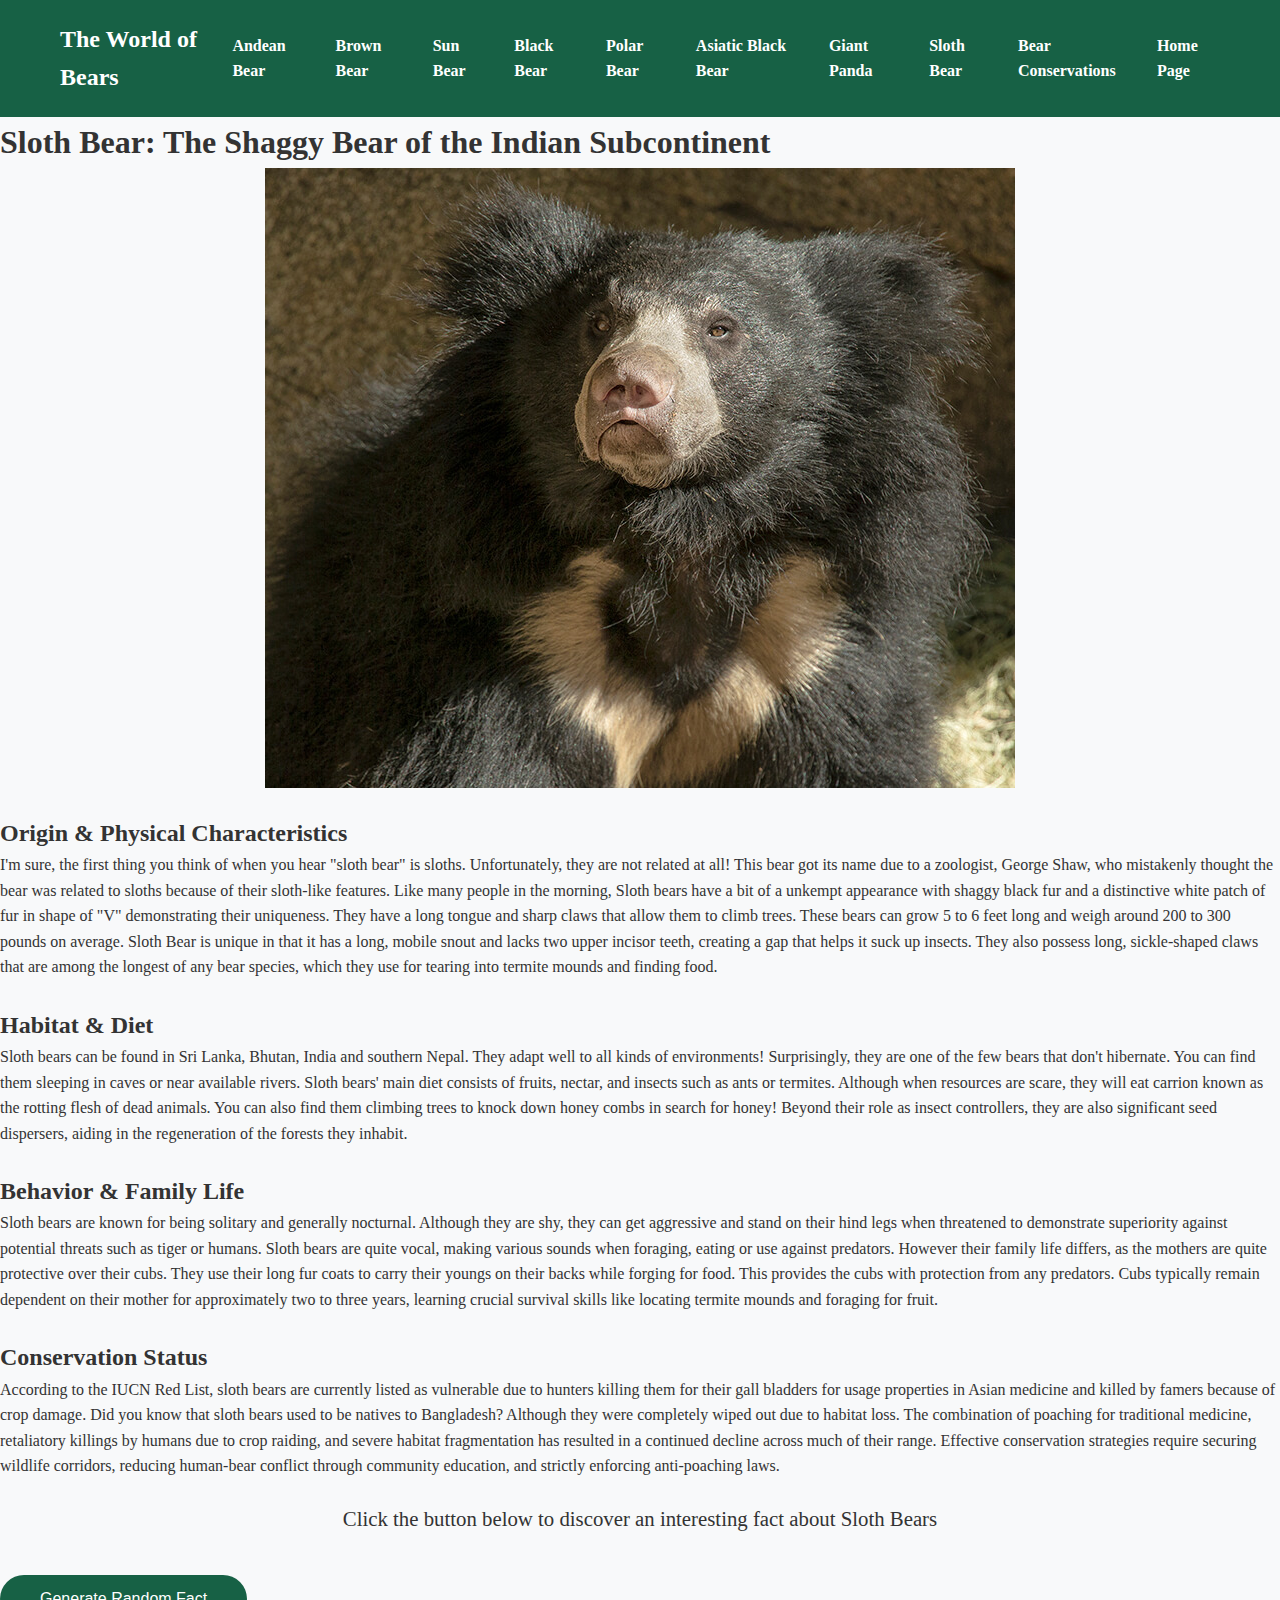
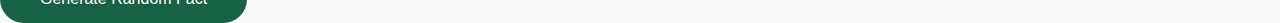
<file: SlothBear.html>
<html lang="en">
<head>

    <title>Sloth Bear</title>
    <!---CSS Sheet-->
    <link href ="style.css" rel="stylesheet" type="text/css"/>
</head>
    <!-- Header section -->
    <header>
        <nav>
         <!-- Logo -->
        <div class="logo">
        <h1>The World of Bears</h1>
        </div>
            <!-- Navigation menu -->
            <ul class="nav-links">
                <li><a href="AndeanBear.html">Andean Bear</a></li>
              <li><a href="BrownBear.html">Brown Bear</a></li>
              <li><a href="SunBear.html">Sun Bear</a></li>
              <li><a href="BlackBear.html">Black Bear</a></li>
              <li><a href="PolarBear.html">Polar Bear</a></li>
              <li><a href="AsiaticBlackBear.html">Asiatic Black Bear</a></li>
              <li><a href="GiantPanda.html">Giant Panda</a></li>
               <li><a href="SlothBear.html">Sloth Bear</a></li>
                 <li><a href="BearConservations.html">Bear Conservations</a></li>
               <li><a href="index.html">Home Page</a></li>
            </ul>
        </nav>
    </header>
<body>
    <h1>Sloth Bear: The Shaggy Bear of the Indian Subcontinent</h1>
    <center><img src="slothbear.jpg" alt="Sloth Bear's Natural Habitat"
    class="centered-image"/></center>
    <br>
    <h2> Origin & Physical Characteristics</h2>
    <p> I'm sure, the first thing you think of when you hear "sloth bear" is sloths. Unfortunately, they are not related at all! This bear got its name due to a zoologist, George Shaw, who mistakenly thought the bear was related to sloths because of their sloth-like features. Like many people in the morning, Sloth bears have a bit of a unkempt appearance with shaggy black fur and a distinctive white patch of fur in shape of "V" demonstrating their uniqueness. They have a long tongue and sharp claws that allow them to climb trees. These bears can grow 5 to 6 feet long and weigh around 200 to 300 pounds on average. Sloth Bear is unique in that it has a long, mobile snout and lacks two upper incisor teeth, creating a gap that helps it suck up insects. They also possess long, sickle-shaped claws that are among the longest of any bear species, which they use for tearing into termite mounds and finding food.</p>
    <br>
    <h2>Habitat & Diet</h2>
    <p>Sloth bears can be found in Sri Lanka, Bhutan, India and southern Nepal. They adapt well to all kinds of environments! Surprisingly, they are one of the few bears that don't hibernate. You can find them sleeping in caves or near available rivers. Sloth bears' main diet consists of fruits, nectar, and insects such as ants or termites. Although when resources are scare, they will eat carrion known as the rotting flesh of dead animals. You can also find them climbing trees to knock down honey combs in search for honey! Beyond their role as insect controllers, they are also significant seed dispersers, aiding in the regeneration of the forests they inhabit.</p>
    <br>
    <h2>Behavior & Family Life</h2>
    <p>Sloth bears are known for being solitary and generally nocturnal. Although they are shy, they can get aggressive and stand on their hind legs when threatened to demonstrate superiority against potential threats such as tiger or humans. Sloth bears are quite vocal, making various sounds when foraging, eating or use against predators. However their family life differs, as the mothers are quite protective over their cubs. They use their long fur coats to carry their youngs on their backs while forging for food. This provides the cubs with protection from any predators. Cubs typically remain dependent on their mother for approximately two to three years, learning crucial survival skills like locating termite mounds and foraging for fruit.</p>
    <br>
    <h2>Conservation Status</h2>
    <p>According to the IUCN Red List, sloth bears are currently listed as vulnerable due to hunters killing them for their gall bladders for usage properties in Asian medicine and killed by famers because of crop damage. Did you know that sloth bears used to be natives to Bangladesh? Although they were completely wiped out due to habitat loss. The combination of poaching for traditional medicine, retaliatory killings by humans due to crop raiding, and severe habitat fragmentation has resulted in a continued decline across much of their range. Effective conservation strategies require securing wildlife corridors, reducing human-bear conflict through community education, and strictly enforcing anti-poaching laws.</p>
                     <!-- Random fact generator -->
                        <div id="fact-text" class="fact-text">
                            Click the button below to discover an interesting fact about Sloth Bears
                        </div>
                    </div>
                    
                    <!-- Button to generate a new fact -->
                    <button id="generate-fact" class="generate-btn">Generate Random Fact</button>
                    
        </section>
    
    <script src="Fact8.js"></script>
</body>
</html>
</file>
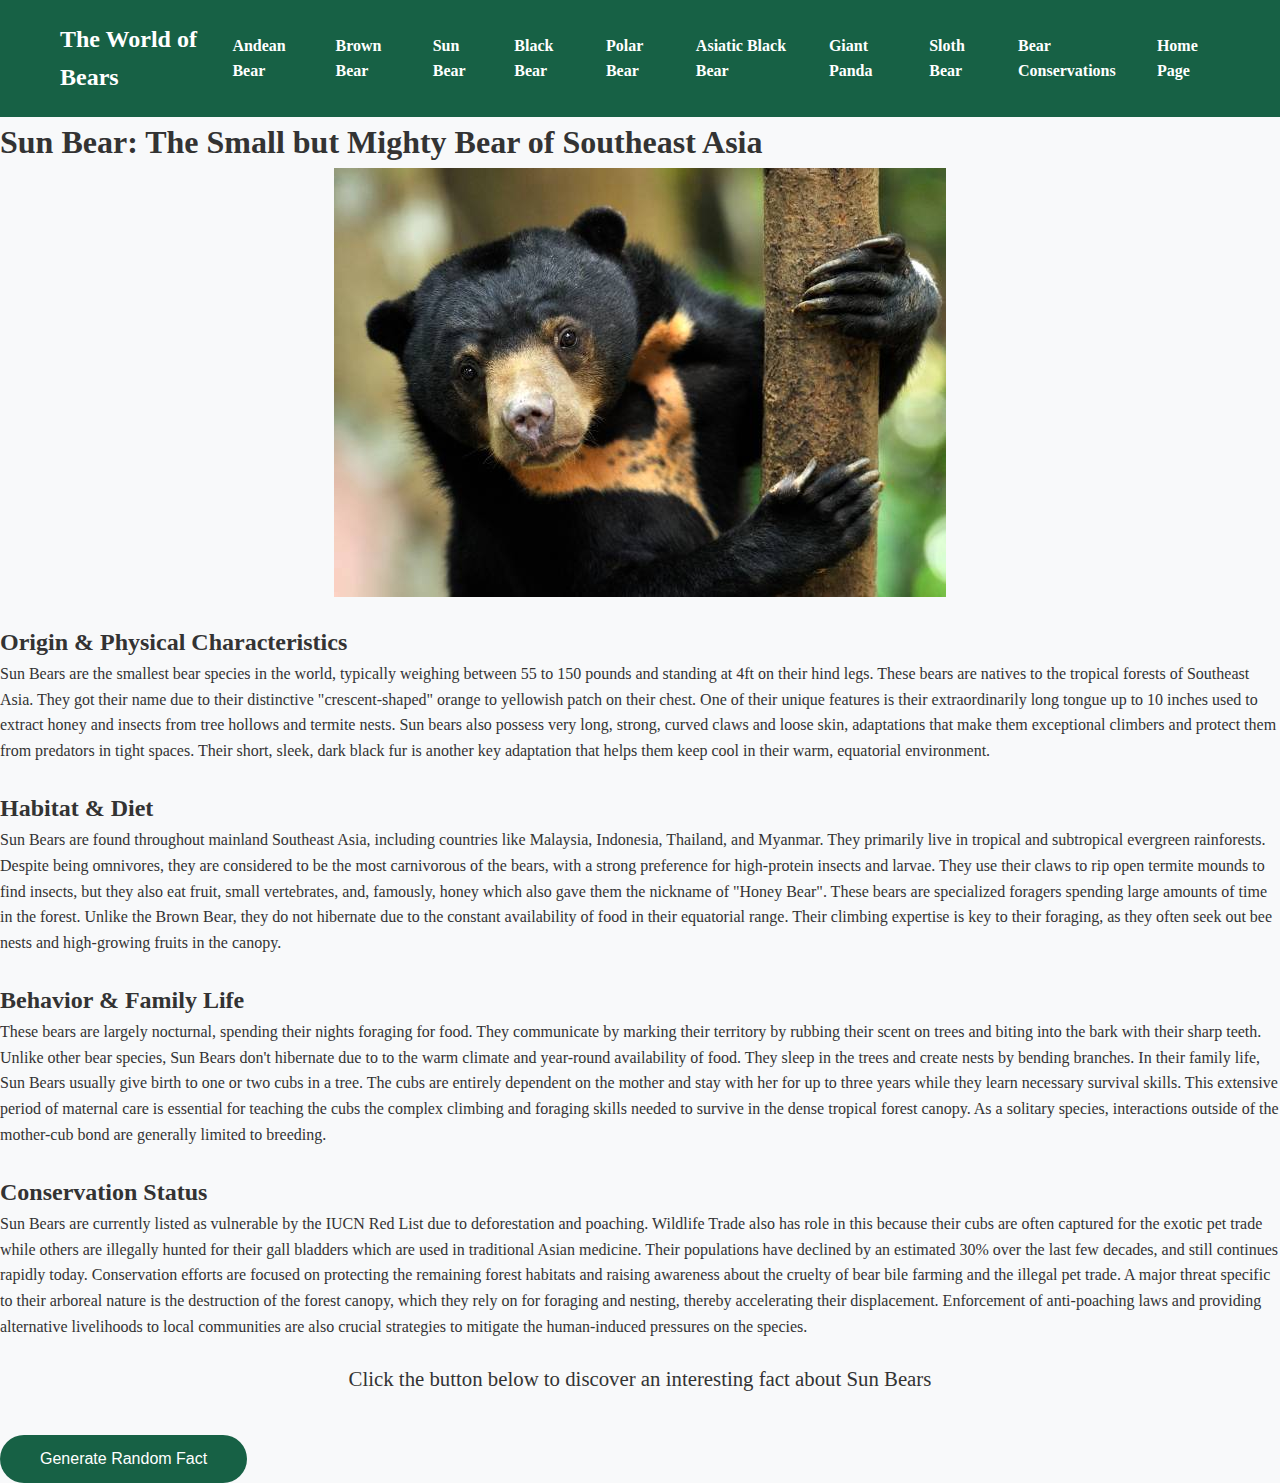
<file: SunBear.html>
<html lang="en">
<head>
<meta name="viewport" content="width=device-width, initial-scale=1.0">  
<meta charset="UTF-8">
    <title>Sun Bear</title>
    <!---CSS Sheet-->
    <link href ="style.css" rel="stylesheet" type="text/css"/>
</head>
    <!-- Header section -->
    <header>
        <nav>
         <!-- Logo -->
        <div class="logo">
        <h1>The World of Bears</h1>
        </div>
            <!-- Navigation menu -->
            <ul class="nav-links">
                <li><a href="AndeanBear.html">Andean Bear</a></li>
              <li><a href="BrownBear.html">Brown Bear</a></li>
              <li><a href="SunBear.html">Sun Bear</a></li>
              <li><a href="BlackBear.html">Black Bear</a></li>
              <li><a href="PolarBear.html">Polar Bear</a></li>
              <li><a href="AsiaticBlackBear.html">Asiatic Black Bear</a></li>
              <li><a href="GiantPanda.html">Giant Panda</a></li>
               <li><a href="SlothBear.html">Sloth Bear</a></li>
                 <li><a href="BearConservations.html">Bear Conservations</a></li>
               <li><a href="index.html">Home Page</a></li>
            </ul>
        </nav>
    </header>
<body>
    <h1>Sun Bear: The Small but Mighty Bear of Southeast Asia</h1>
    <center><img src="sb.jpg" alt="A Sun Bear in their natural habitat" class="center-margin"></center>
    <br>
    <h2>Origin & Physical Characteristics</h2>
    <p>Sun Bears are the smallest bear species in the world, typically weighing between 55 to 150 pounds and standing at 4ft on their hind legs. These bears are natives to the tropical forests of Southeast Asia. They got their name due to their distinctive "crescent-shaped" orange to yellowish patch on their chest. One of their unique features is their extraordinarily long tongue up to 10 inches used to extract honey and insects from tree hollows and termite nests. Sun bears also possess very long, strong, curved claws and loose skin, adaptations that make them exceptional climbers and protect them from predators in tight spaces. Their short, sleek, dark black fur is another key adaptation that helps them keep cool in their warm, equatorial environment. </p>
    <br>
    <h2>Habitat & Diet</h2>
    <p>Sun Bears are found throughout mainland Southeast Asia, including countries like Malaysia, Indonesia, Thailand, and Myanmar. They primarily live in tropical and subtropical evergreen rainforests. Despite being omnivores, they are considered to be the most carnivorous of the bears, with a strong preference for high-protein insects and larvae. They use their claws to rip open termite mounds to find insects, but they also eat fruit, small vertebrates, and, famously, honey which also gave them the nickname of "Honey Bear". These bears are specialized foragers spending large amounts of time in the forest. Unlike the Brown Bear, they do not hibernate due to the constant availability of food in their equatorial range. Their climbing expertise is key to their foraging, as they often seek out bee nests and high-growing fruits in the canopy.</p>
    <br>
    <h2>Behavior & Family Life</h2>
    <p> These bears are largely nocturnal, spending their nights foraging for food. They communicate by marking their territory by rubbing their scent on trees and biting into the bark with their sharp teeth. Unlike other bear species, Sun Bears don't hibernate due to to the warm climate and year-round availability of food. They sleep in the trees and create nests by bending branches. In their family life, Sun Bears usually give birth to one or two cubs in a tree. The cubs are entirely dependent on the mother and stay with her for up to three years while they learn necessary survival skills. This extensive period of maternal care is essential for teaching the cubs the complex climbing and foraging skills needed to survive in the dense tropical forest canopy. As a solitary species, interactions outside of the mother-cub bond are generally limited to breeding.</p>
    <br>
    <h2>Conservation Status</h2>
    <p> Sun Bears are currently listed as vulnerable by the IUCN Red List due to deforestation and poaching. Wildlife Trade also has role in this because their cubs are often captured for the exotic pet trade while others are illegally hunted for their gall bladders which are used in traditional Asian medicine. Their populations have declined by an estimated 30% over the last few decades, and still continues rapidly today. Conservation efforts are focused on protecting the remaining forest habitats and raising awareness about the cruelty of bear bile farming and the illegal pet trade. A major threat specific to their arboreal nature is the destruction of the forest canopy, which they rely on for foraging and nesting, thereby accelerating their displacement. Enforcement of anti-poaching laws and providing alternative livelihoods to local communities are also crucial strategies to mitigate the human-induced pressures on the species.</p>
                     <!-- Random fact generator -->
                        <div id="fact-text" class="fact-text">
                            Click the button below to discover an interesting fact about Sun Bears
                        </div>
                    </div>
                    
                    <!-- Button to generate a new fact -->
                    <button id="generate-fact" class="generate-btn">Generate Random Fact</button>
                    
        </section>
    
    <script src="Fact3.js"></script>
</body>
</html>
</file>
<file: style.css>
* {
    margin: 0;
    padding: 0;
    box-sizing: border-box;
}

body {
    font-family: fantasy;
    line-height: 1.6;
    color: #333;
    background-color: #f8f9fa;
}

header {
    background-color: #176145;
    color: white;
    padding: 20px 0;
}

nav {
    display: flex;
    justify-content: space-between;
    align-items: center;
    max-width: 1200px;
    margin: 0 auto;
    padding: 0 20px;
}

.logo h1 {
    font-size: 24px;
    font-weight: bold;
}

.nav-links {
    display: flex;
    list-style: none;
    gap: 30px;
}

.nav-links a {
    color: white;
    text-decoration: none;
    font-weight: bold;
}

.nav-links a:hover {
    text-decoration: underline;
}

.container {
    max-width: 1200px;
    margin: 0 auto;
    padding: 0 20px;
}

.hero {
    background-color: #59ad83;
    color: white;
    text-align: center;
    padding: 80px 0;
}

.hero-content h2 {
    font-size: 3rem;
    margin-bottom: 1rem;
}

.hero-content p {
    font-size: 1.2rem;
    margin-bottom: 2rem;
}

.cta-button {
    background: #176145;
;
    color: white;
    padding: 12px 30px;
    text-decoration: none;
    border-radius: 25px;
    font-weight: bold;
}

.cta-button:hover {
    background: #13513a;
}

.features {
    padding: 4rem 0;
    background: white;
}

.features h3 {
    text-align: center;
    font-size: 2.5rem;
    margin-bottom: 3rem;
    color: #1a4734;
}

.feature-grid {
    display: grid;
    grid-template-columns: repeat(auto-fit, minmax(300px, 1fr));
    gap: 2rem;
}

.feature-card {
    background: white;
    padding: 2rem;
    border-radius: 10px;
    box-shadow: 0 5px 15px rgba(0,0,0,0.1);
    text-align: center;
    border: 1px solid #eee;
}

.feature-card h4 {
    font-size: 1.5rem;
    margin-bottom: 1rem;
    color: #4b916e;
}

.feature-card p {
    margin-bottom: 1.5rem;
    color: #144834;
}

.feature-card a {
    color: #24483d;
    text-decoration: none;
    font-weight: bold;
    border: 2px solid #176145;
    padding: 8px 20px;
    border-radius: 20px;
}

.feature-card a:hover {
    background: #176145;
    color: white;
}

.fact-generator {
    padding: 4rem 0;
}

.generate-btn {
    background: #176145;
    color: white;
    border: none;
    padding: 15px 40px;
    font-size: 1rem;
    border-radius: 25px;
    cursor: pointer;
}

.generator-card {
    padding: 3rem;
    border-radius: 15px;
    box-shadow: 0 10px 30px rgba(0,0,0,0.1);
    text-align: center;
    margin-bottom: 3rem;
    border: 1px solid #eee;
}

.fact-text {
    font-size: 1.3rem;
    line-height: 1.8;
    color: #333;
    margin-bottom: 1rem;
    min-height: 80px;
    display: flex;
    align-items: center;
    justify-content: center;
    text-align: center;
}


.hero-image, .feature-image, .content-image {
    max-width: 100%;
    height: 270;
    border-radius: 30px;
    margin-bottom: 1rem;
}
</file>
